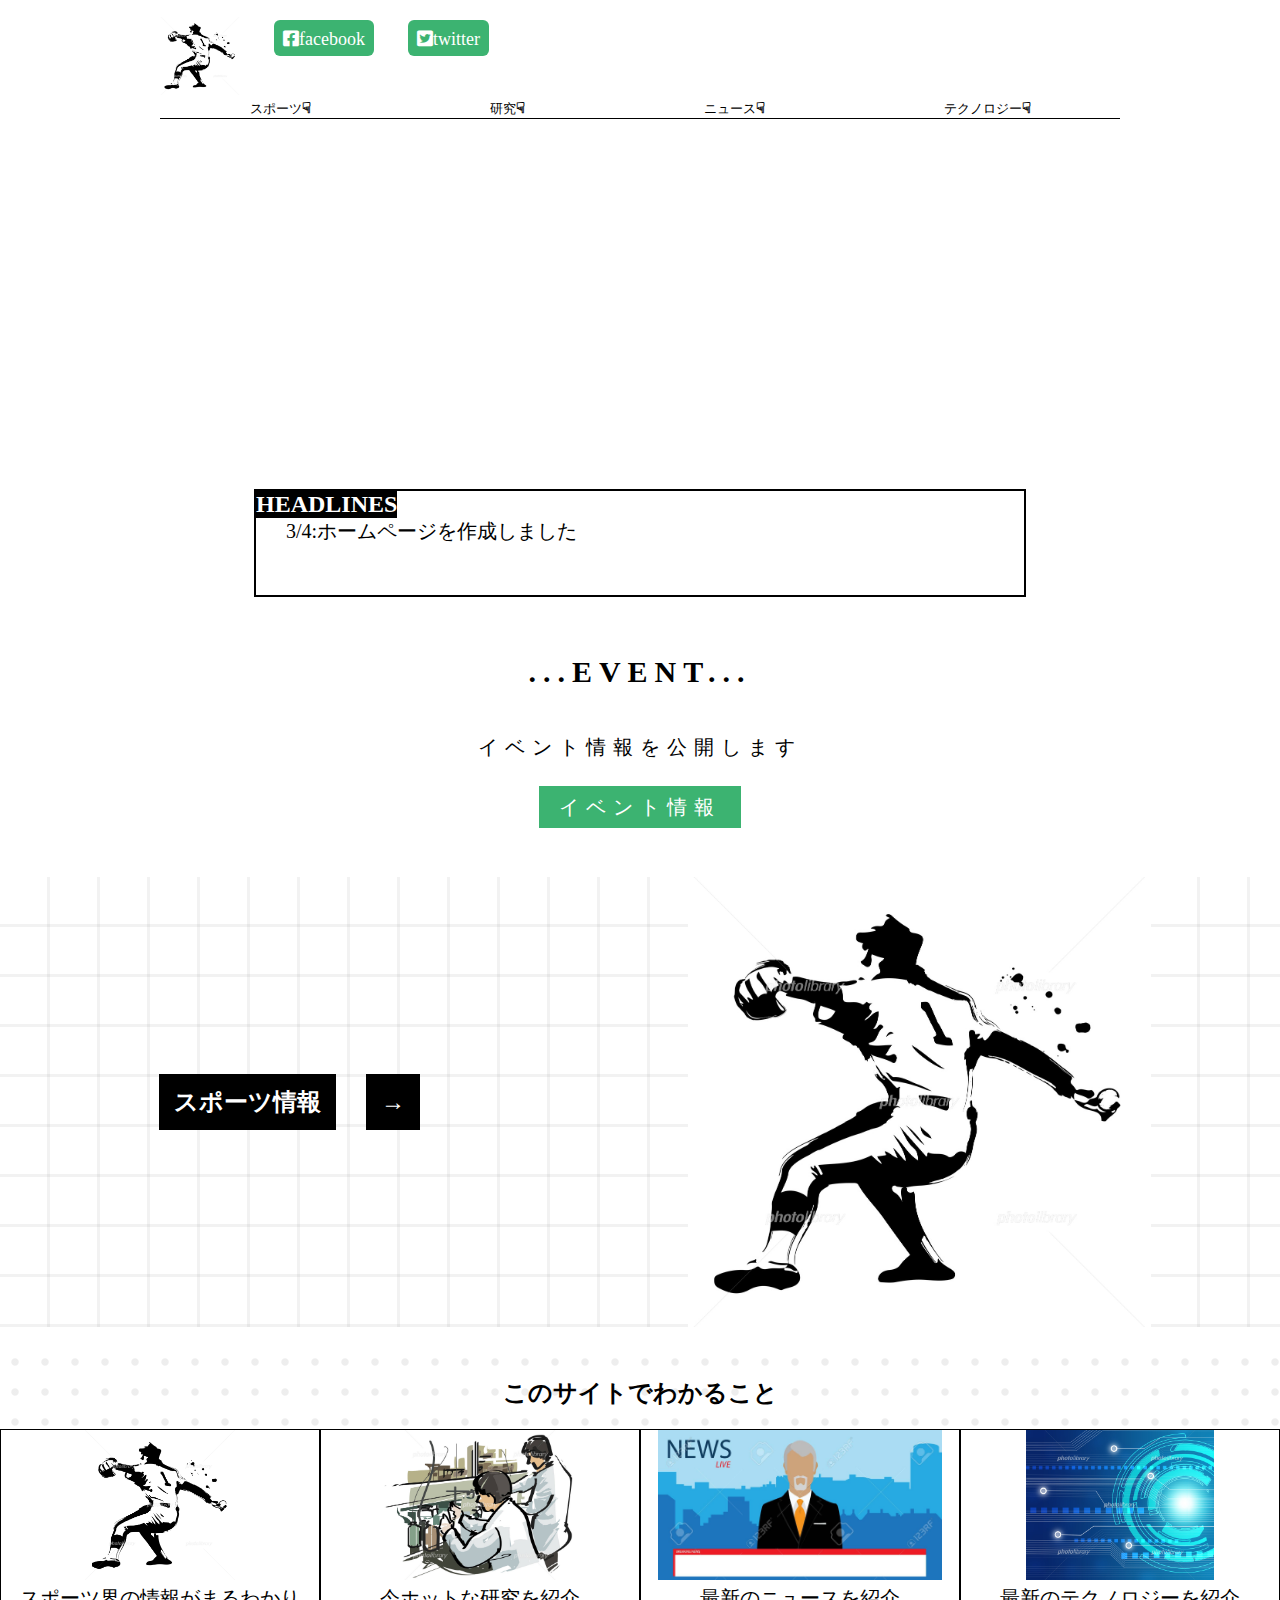
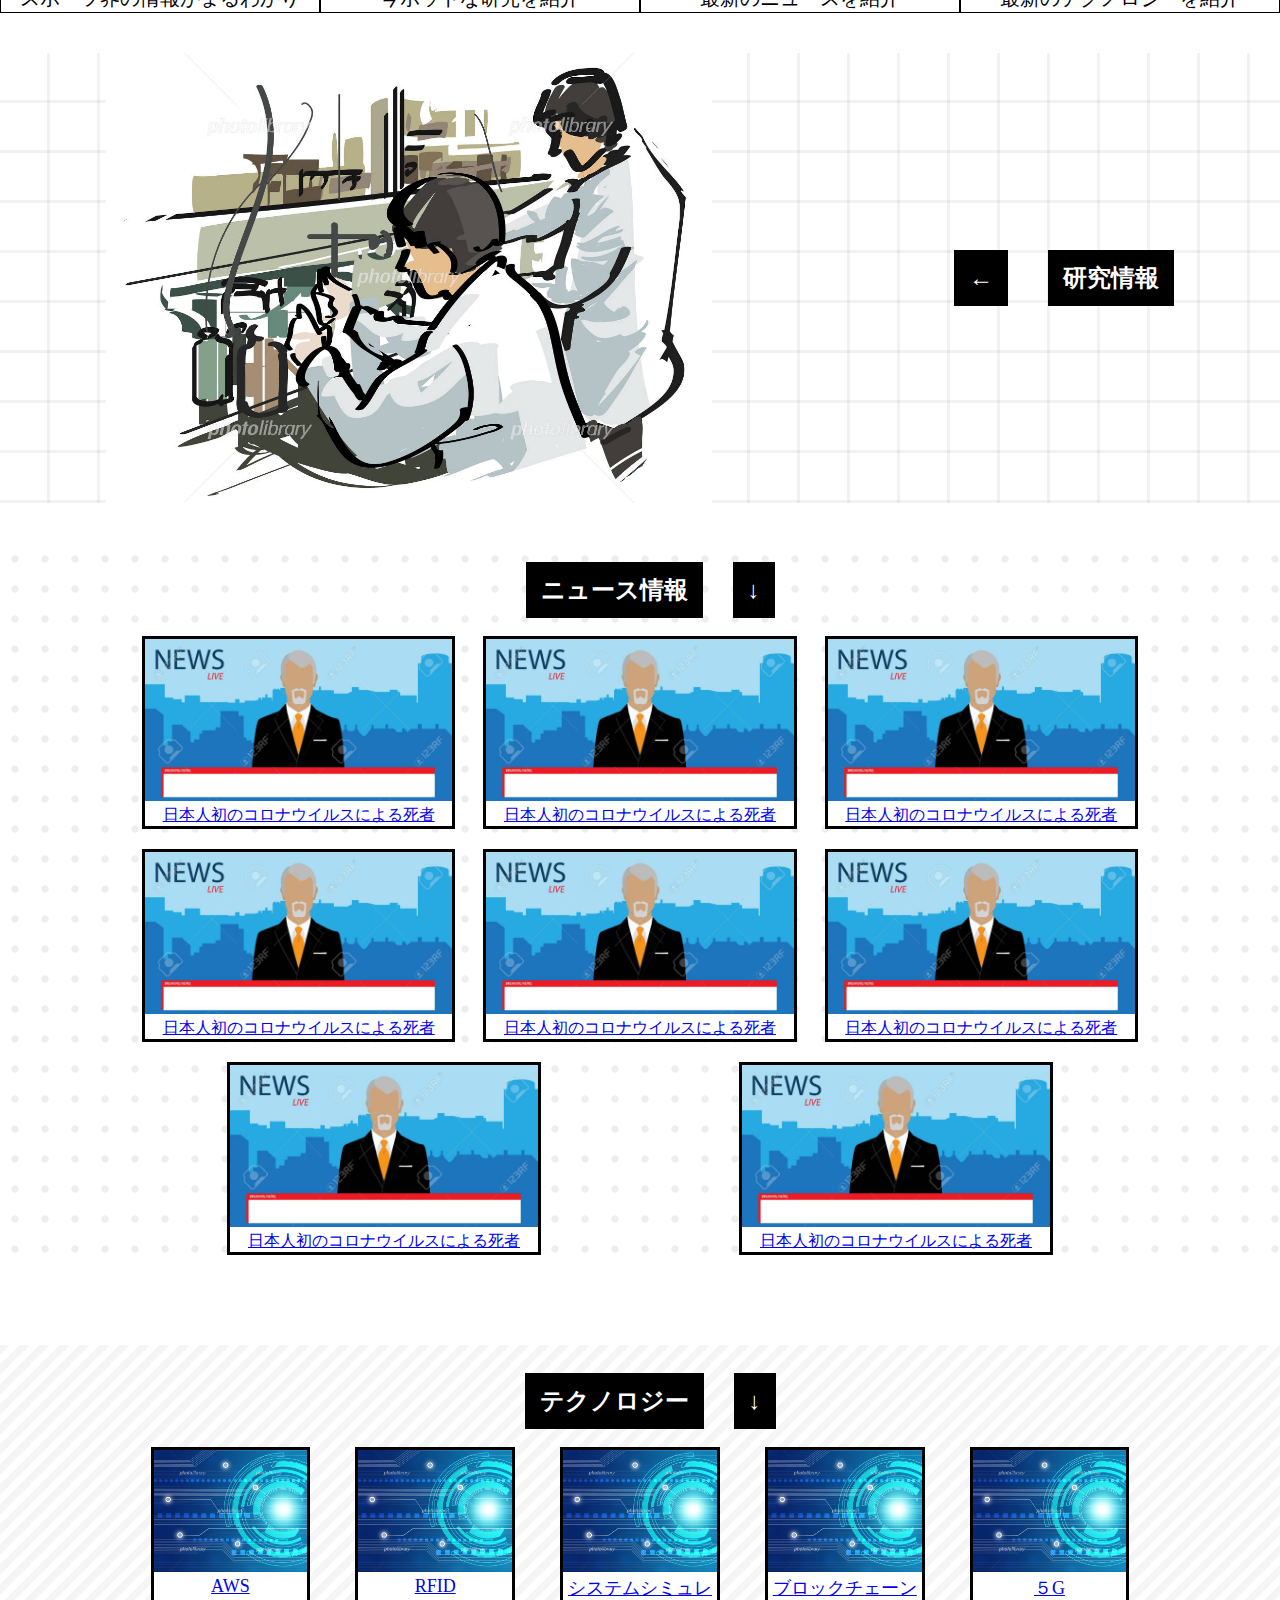
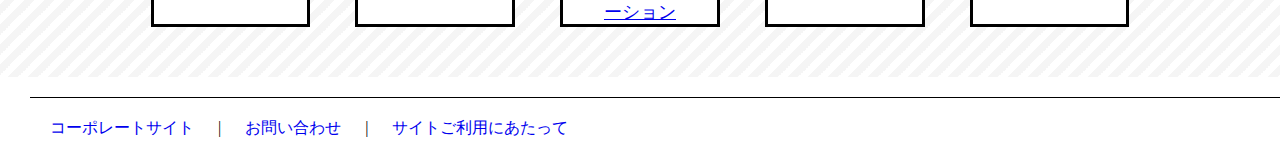
<file: index.html>
<!DOCTYPE html>
<html lang="ja" dir="ltr">
  <head>
    <meta charset="utf-8">
    <meta name = "viewport" content="width=device-width">
    <meta name = "news" centent ="ニュースをまとめています">
    <title>news</title>
    <link rel = "stylesheet" type = "text/css" href = "kuwaken.css" >
    <link href="https://use.fontawesome.com/releases/v5.6.1/css/all.css" rel="stylesheet">
  </head>
  <body>
    <div class="contents">
      <div class="header">
        <img src="./img/yakyuu.jpg" alt="">

      <div class="header-logo">
        <i class="fab fa-facebook-square"><span>facebook</span></i>
        <i class="fab fa-twitter-square"><span>twitter</span></i>
      </div>
        <ul class = "dropdown">
          <li><a href="./sport/sport.html">スポーツ<span>☟</span></a></li>
          <li><a href="./study/study.html">研究<span>☟</span></a></li>
          <li><a href="./news/news.html">ニュース<span>☟</span></a></li>
          <li><a href="./tech/tech.html">テクノロジー<span>☟</span></a></li>
        </ul>
    </div>
    <div class = "top">
    <div class="top-picture">
    </div>
    <div class="top-text">
      <h2 class = "headline">HEADLINES</h2>
      <p>3/4:ホームページを作成しました</p>
    </div>
  </div>
    <div class="event">
      <h2>...EVENT...</h2>
      <p>イベント情報を公開します</p>
      <a href="./event/event.html" class = "btn green">イベント情報</a>
    </div>
    <div class = "chapter">
      <h2><span>スポーツ情報</span><a href="./sport/sport.html" class = "btn red">→</i></a></h2>
      <img src="./img/yakyuu.jpg">
      </div>
    <div class = "circlebox ">
      <h2>このサイトでわかること</h2>
        <div class="details">
          <div class = "detail">
            <img src="./img/yakyuu.jpg" alt="">
            <p>スポーツ界の情報がまるわかり</p>
            </div>
            <div class = "detail">
            <img src="./img/kennkyu.jpg" alt="">
            <p>今ホットな研究を紹介</p>
            </div>
            <div class = "detail">
              <img src="./img/news.jpg" alt="">
              <p>最新のニュースを紹介</p>
              </div>
            <div class = "detail">
              <img src="./img/tech.jpg" alt="">
              <p>最新のテクノロジーを紹介</p>
            </div>
        </div>
        </div>
        <div class = "chapter">
        <img src="./img/kennkyu.jpg"><h2><a href="./study/study.html" class = "btn red">
        ←</a><span>研究情報</span></h2>
        </div>　
        <div class = "circlebox">
        <h2><span>ニュース情報</span><a href="./news/news.html" class = "btn red">↓</i></a></h2>
        <div class=" big-title wide">
          <div class = "mini-title news">
           <a href = ".news/news.html"><img src="./img/news.jpg" alt="">
           <p>日本人初のコロナウイルスによる死者</p></a>
          </div>
          <div class = "mini-title news">
            <a href = "#"><img src="./img/news.jpg" alt="">
            <p>日本人初のコロナウイルスによる死者</p></a>
          </div>
          <div class = " mini-title news">
            <a href = "#"><img src="./img/news.jpg" alt="">
            <p>日本人初のコロナウイルスによる死者</p></a>
          </div>
          <div class = " mini-title news">
            <a href = "#"><img src="./img/news.jpg" alt="">
            <p>日本人初のコロナウイルスによる死者</p></a>
          </div>
          <div class = " mini-title news">
            <a href = "#"><img src="./img/news.jpg" alt="">
            <p>日本人初のコロナウイルスによる死者</p></a>
          </div>
          <div class = "mini-title news">
            <a href = "#"><img src="./img/news.jpg" alt="">
            <p>日本人初のコロナウイルスによる死者</p></a>
          </div>
          <div class = " mini-title news">
            <a href = "#"><img src="./img/news.jpg" alt="">
            <p>日本人初のコロナウイルスによる死者</p></a>
          </div>
          <div class = "mini-title news">
            <a href = "#"><img src="./img/news.jpg" alt="">
            <p>日本人初のコロナウイルスによる死者</p></a>
          </div>
        </div>
        </div>
        <div class="diagonal">
        <h2><span>テクノロジー</span><a href="./tech/tech.html" class = "btn red">↓</i></a></h2>
          <div class="big-title  wide">
              <div class="mini-title tech">
                <a href = "./tech/tech.html"><img src = "./img/tech.jpg">
                <p>AWS</p></a>
              </div>
              <div class="mini-title tech">
                <a href = "./tech/tech.html"><img src = "./img/tech.jpg">
                <p>RFID</p></a>
              </div>
              <div class="mini-title tech">
                <a href = "./tech/tech.html"><img src = "./img/tech.jpg">
                <p>システムシミュレーション</p></a>
              </div>
              <div class="mini-title tech">
                <a href = "./tech/tech.html"><img src = "./img/tech.jpg">
                <p>ブロックチェーン</p></a>
              </div>
              <div class="mini-title tech">
                <a href = "./tech/tech.html"><img src = "./img/tech.jpg">
                <p>５G</p></a>
              </div>
              </div>
         </div>
      </div>
    <div class = "footer">
       <a class = "footer-info" href = "#">コーポレートサイト</a>
       <p class = "partition">|</p>
       <a class = "footer-info" href = "#">お問い合わせ</a>
       <p class = "partition">|</p>
       <a class = "footer-info" href = "#">サイトご利用にあたって</a>
    </div>
  </body>
</html>
</file>
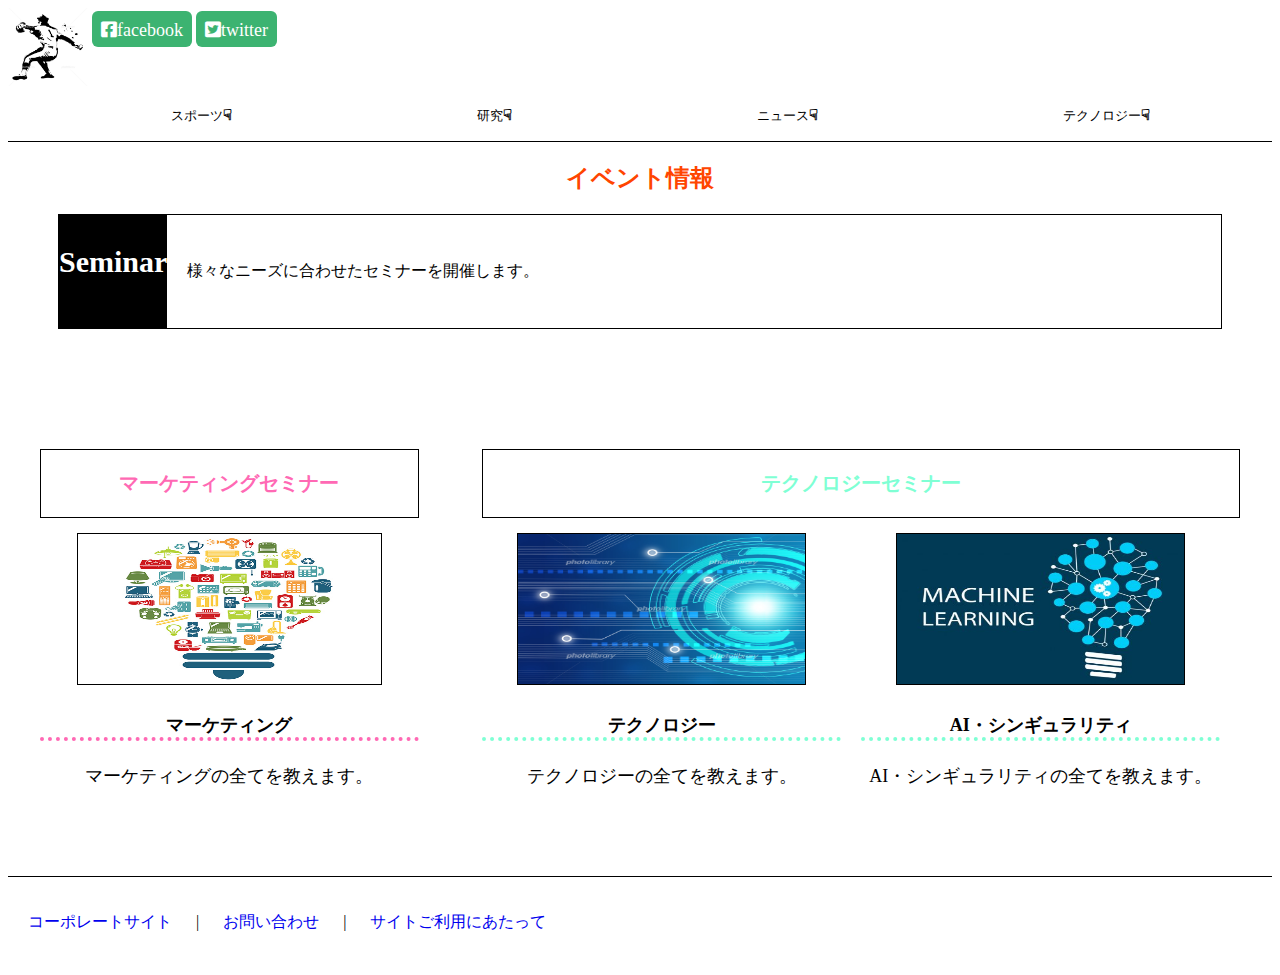
<file: event/event.html>
<!DOCTYPE html>
<html lang="en" dir="ltr">
  <head>
    <meta charset="utf-8">
    <title>docomo</title>
    <link rel = "stylesheet" type = "text/css" href = "event.css" >
    <link href="https://use.fontawesome.com/releases/v5.6.1/css/all.css" rel="stylesheet">
  </head>
  <body>

      <div class="header">
        <img src="../img/yakyuu.jpg" alt="">

      <div class="header-right">
        <i class="fab fa-facebook-square">facebook</i>
        <i class="fab fa-twitter-square">twitter</i>
      </div>
        <ul class = "dropdown">
          <li><a href="../sport/sport.html">スポーツ<span>☟</span></a></li>
          <li><a href="../study/study.html">研究<span>☟</span></a></li>
          <li><a href="../news/news.html">ニュース<span>☟</span></a></li>
          <li><a href="../tech/technology.html">テクノロジー<span>☟</span></a></li>
        </ul>
    </div>
    <div class="contents">
      <h2>イベント情報</h2>
      <div class="seminar-Infomation">
        <h3>Seminar</h3>
        <p>様々なニーズに合わせたセミナーを開催します。</p>
      </div>
      <div class="seminar-details">
        <div class="marketing-Seminar">
            <h3>マーケティングセミナー</h3>
            <img src="../img/marketing.jpg" alt="">
            <h4>マーケティング</h4>
            <p>マーケティングの全てを教えます。</p>
        </div>
        <div class="technology-Seminar">
          <h3>テクノロジーセミナー</h3>
          <div class = "technology-details">
          <div class="technology-detail">
            <img src="../img/tech.jpg" alt="">
            <h4>テクノロジー</h4>
            <p>テクノロジーの全てを教えます。</p>
          </div>
          <div class="technology-detail">
            <img src="../img/machine.jpg" alt="">
            <h4>AI・シンギュラリティ</h4>
            <p>AI・シンギュラリティの全てを教えます。</p>
          </div>
          </div>
        </div>
      </div>

    </div>

    <div class = "footer">
       <a class = "footer-info" href = "#">コーポレートサイト</a>
       <p class = "partition">|</p>
       <a class = "footer-info" href = "#">お問い合わせ</a>
       <p class = "partition">|</p>
       <a class = "footer-info" href = "#">サイトご利用にあたって</a>
    </div>
  </body>
</html>
</file>
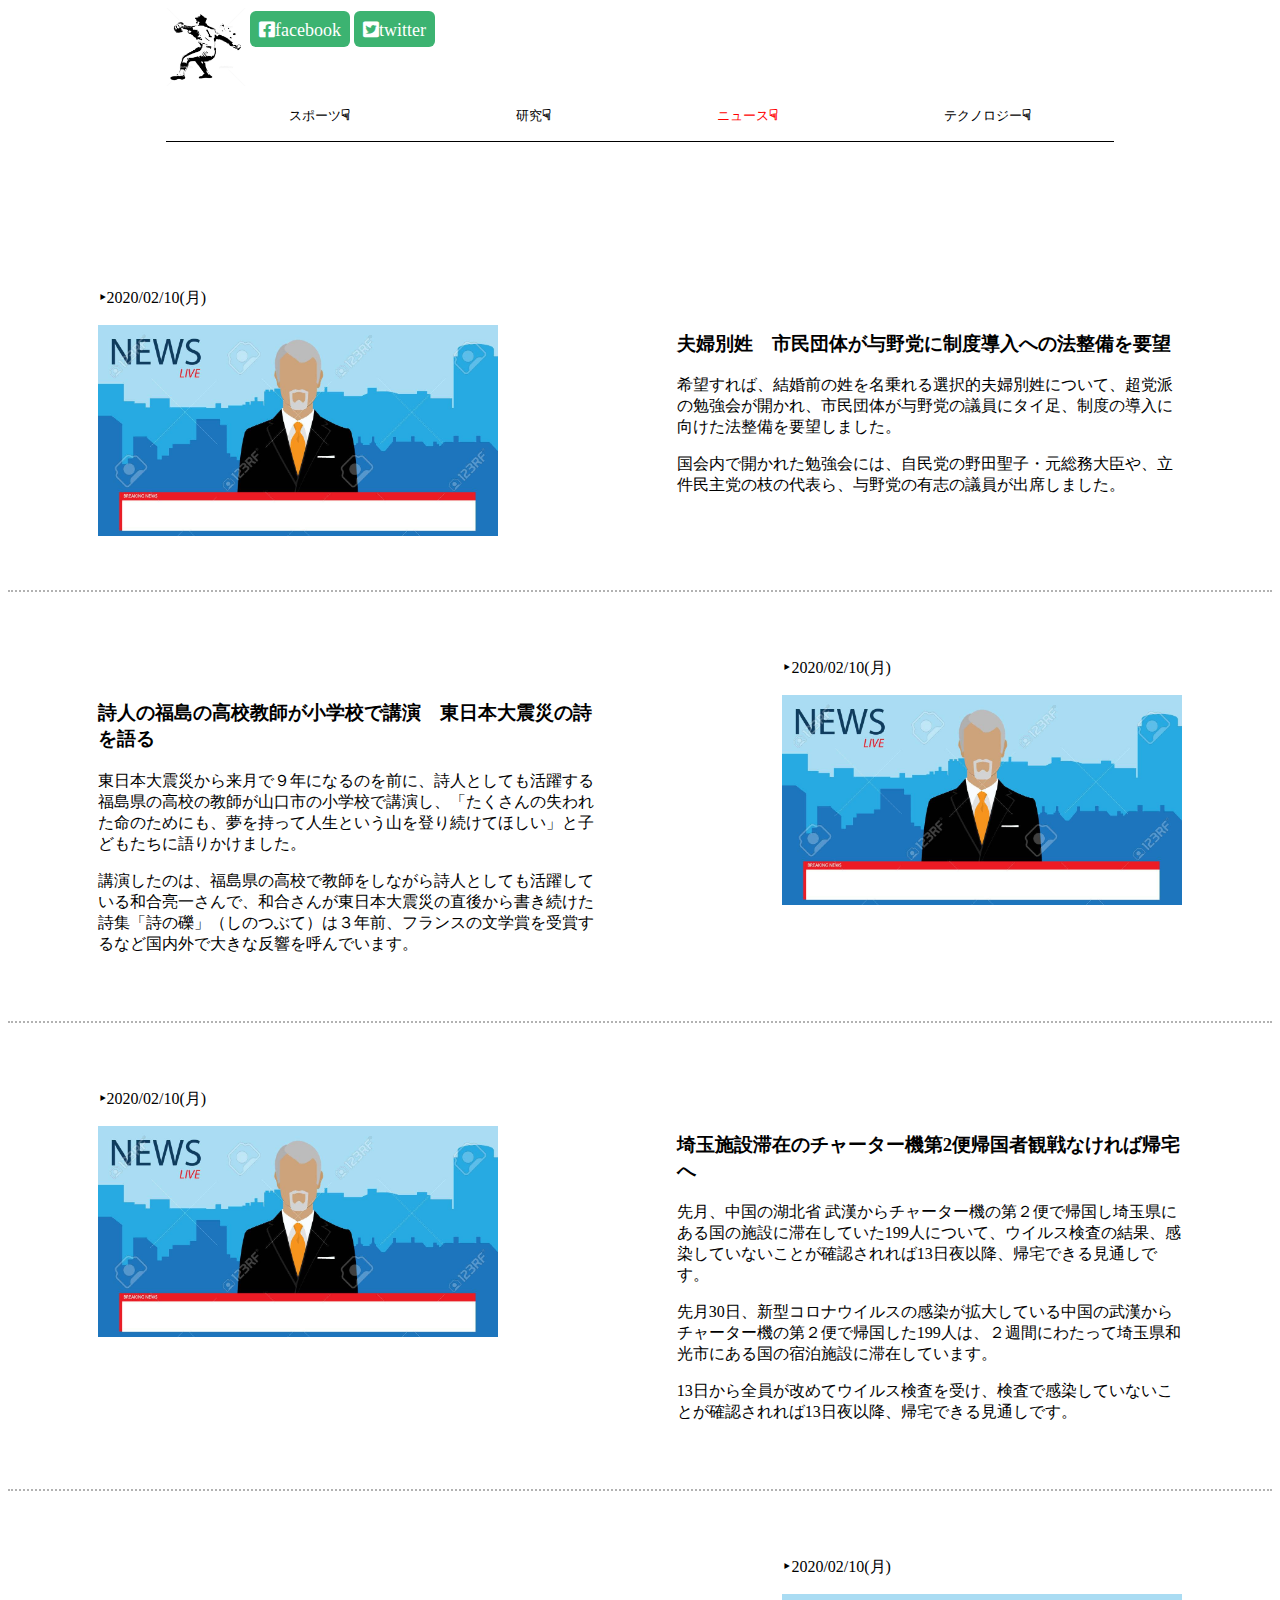
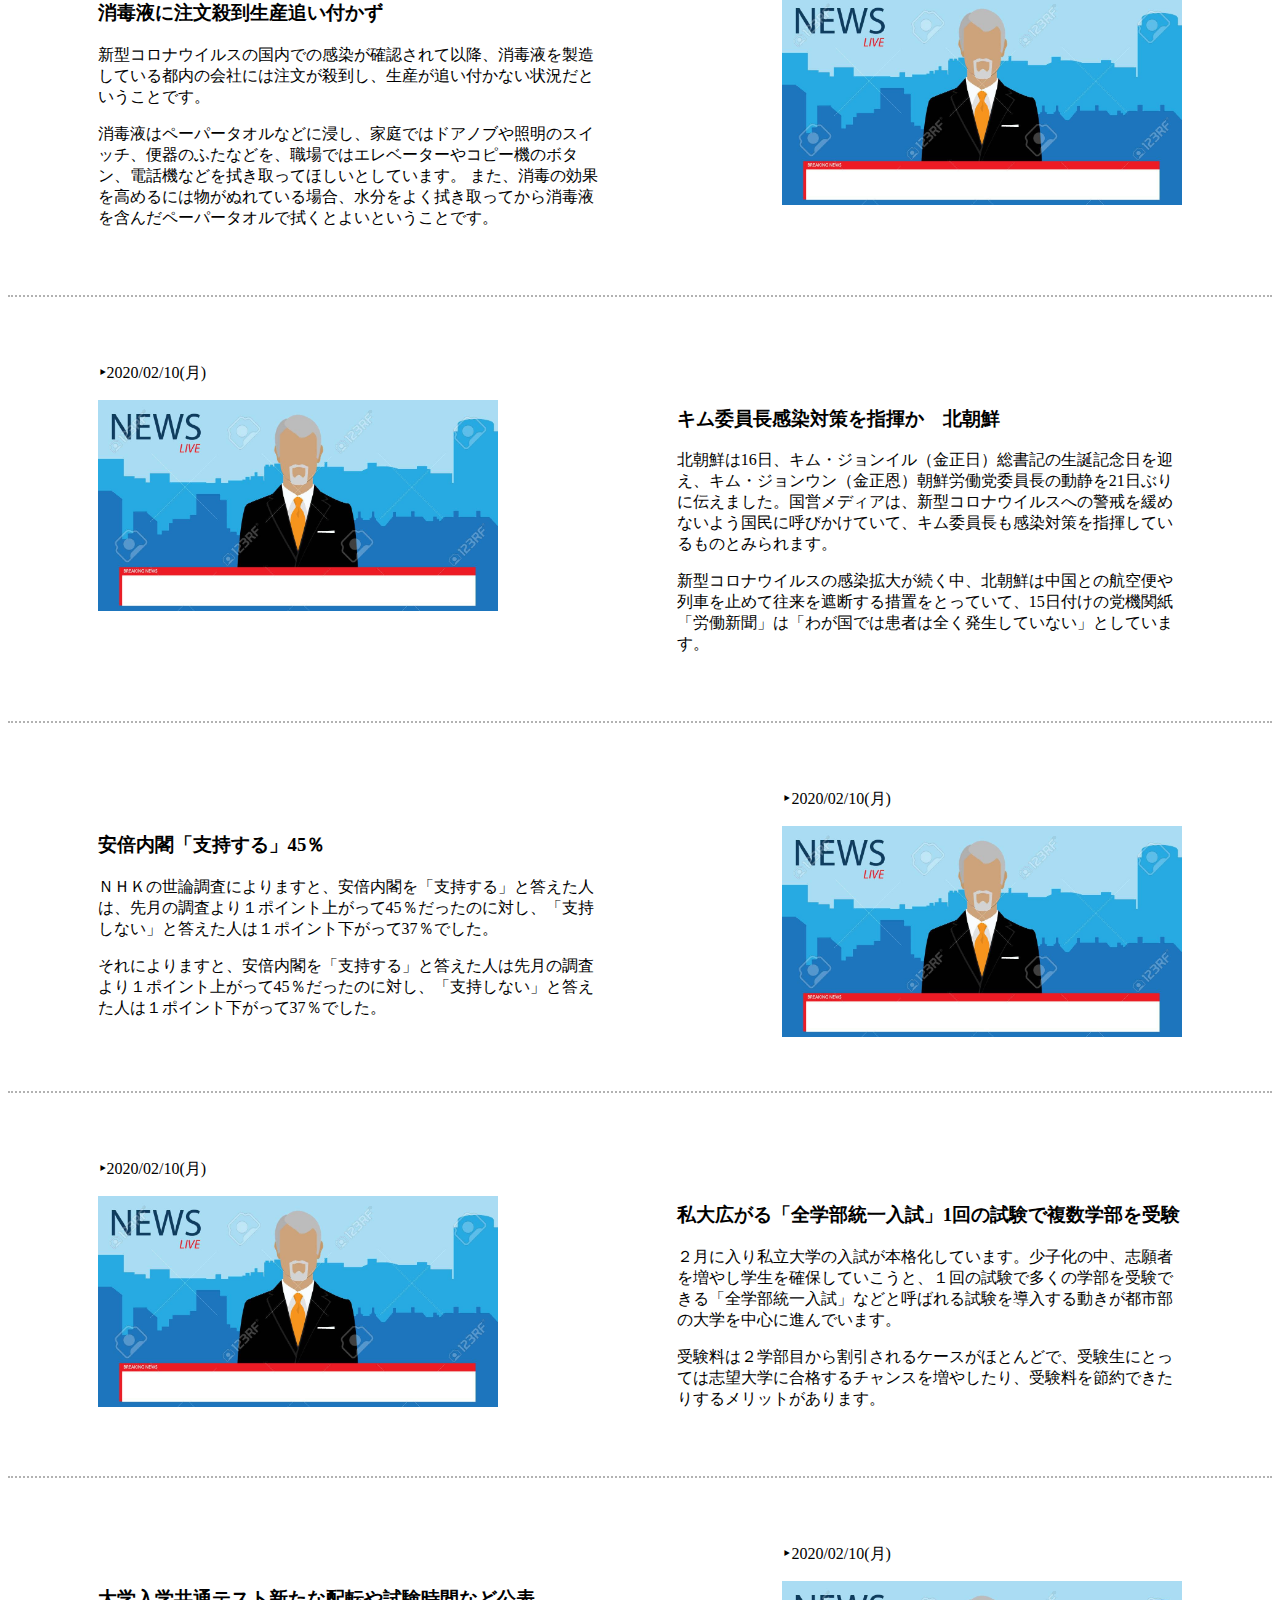
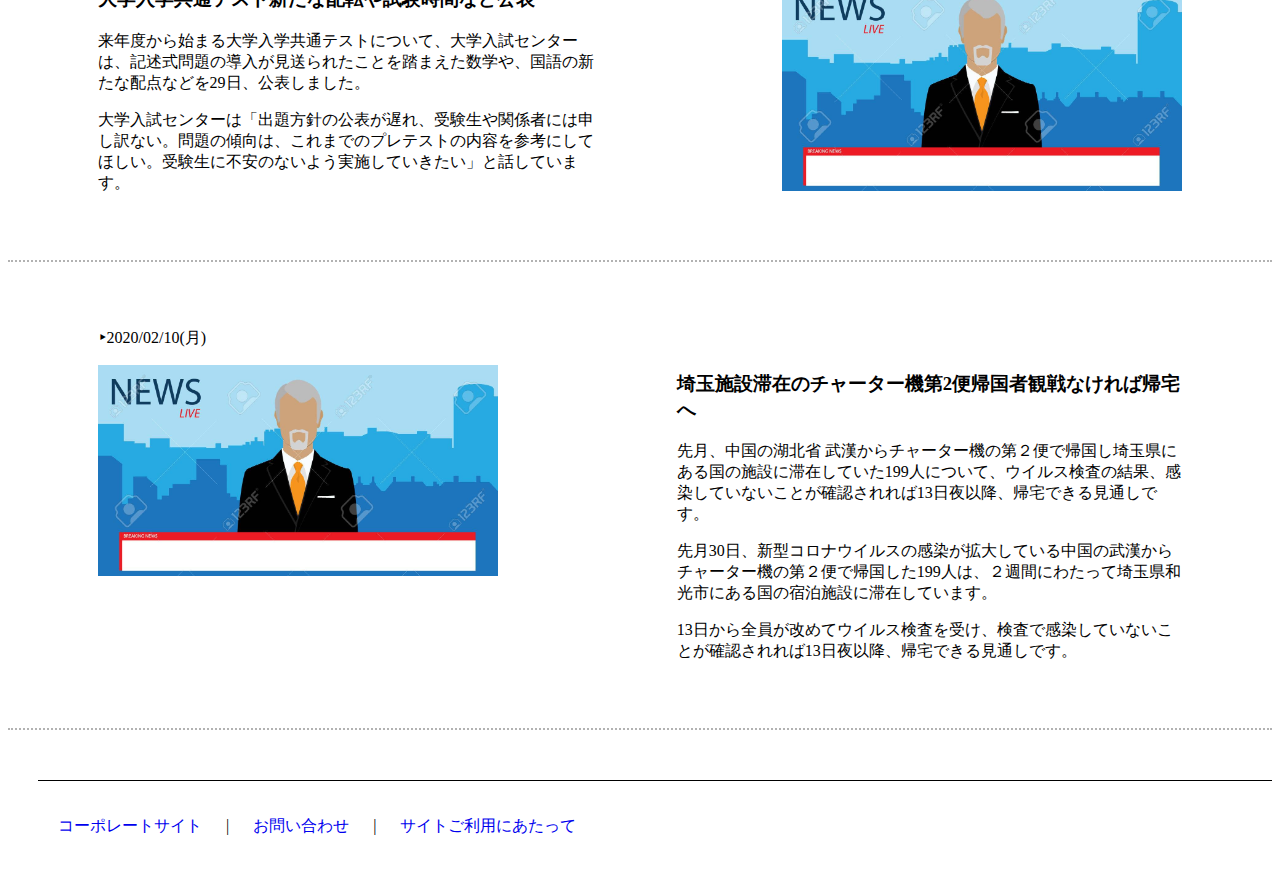
<file: news/news.html>
<!DOCTYPE html>
<html lang="ja" dir="ltr">
  <head>
    <meta charset="utf-8">
    <title>event</title>
    <meta name = "viewport" content="width=device-width">
    <meta name = "news" centent ="ニュースをまとめています">
    <link rel = "stylesheet" type = "text/css" href = "news.css" >
    <link href="https://use.fontawesome.com/releases/v5.6.1/css/all.css" rel="stylesheet">
  </head>
  <body>
      <div class="header">
        <img src="../img/yakyuu.jpg" alt="">

      <div class="header-right">
        <i class="fab fa-facebook-square"><span>facebook</span></i>
        <i class="fab fa-twitter-square"><span>twitter</span></i>
      </div>
        <ul class = "dropdown">
          <li><a href="../sport/sport.html">スポーツ<span>☟</span></a></li>
          <li><a href="../study/study.html">研究<span>☟</span></a></li>
          <li class = "ddnews"><a  href="../news/news.html">ニュース<span>☟</span></a></li>
          <li><a href="../tech/tech.html">テクノロジー<span>☟</span></a></li>
        </ul>
    </div>
    <div class = "news-content">
    <div class="contents" id = "news01">
    <div class="news-pic">
      <p>‣2020/02/10(月)</p>
      <img src="../img/news.jpg" alt="">
    </div>
    <div class="news-text">
      <h3>夫婦別姓　市民団体が与野党に制度導入への法整備を要望</h3><p>希望すれば、結婚前の姓を名乗れる選択的夫婦別姓について、超党派の勉強会が開かれ、市民団体が与野党の議員にタイ足、制度の導入に向けた法整備を要望しました。
</p><p>国会内で開かれた勉強会には、自民党の野田聖子・元総務大臣や、立件民主党の枝の代表ら、与野党の有志の議員が出席しました。</p>
    </div>
    </div>
    <div class="contents" id = "news02">
    <div class="news-text">
      <h3>詩人の福島の高校教師が小学校で講演　東日本大震災の詩を語る</h3>
      <p>東日本大震災から来月で９年になるのを前に、詩人としても活躍する福島県の高校の教師が山口市の小学校で講演し、「たくさんの失われた命のためにも、夢を持って人生という山を登り続けてほしい」と子どもたちに語りかけました。</p>
      <p>講演したのは、福島県の高校で教師をしながら詩人としても活躍している和合亮一さんで、和合さんが東日本大震災の直後から書き続けた詩集「詩の礫」（しのつぶて）は３年前、フランスの文学賞を受賞するなど国内外で大きな反響を呼んでいます。</p>
    </div>
    <div class="news-pic">
      <p>‣2020/02/10(月)</p>
      <img src="../img/news.jpg" alt="">
    </div>
   </div>
   <div class="contents" id = "news03">
    <div class="news-pic">
      <p>‣2020/02/10(月)</p>
      <img src="../img/news.jpg" alt="">
    </div>
    <div class="news-text">
      <h3>埼玉施設滞在のチャーター機第2便帰国者観戦なければ帰宅へ</h3>
      <p>先月、中国の湖北省 武漢からチャーター機の第２便で帰国し埼玉県にある国の施設に滞在していた199人について、ウイルス検査の結果、感染していないことが確認されれば13日夜以降、帰宅できる見通しです。</p>
      <p>先月30日、新型コロナウイルスの感染が拡大している中国の武漢からチャーター機の第２便で帰国した199人は、２週間にわたって埼玉県和光市にある国の宿泊施設に滞在しています。</p>
      <p>13日から全員が改めてウイルス検査を受け、検査で感染していないことが確認されれば13日夜以降、帰宅できる見通しです。</p>
    </div>
  </div>
  <div class="contents" id = "news04">
  <div class="news-text">
    <h3>消毒液に注文殺到生産追い付かず</h3>
    <p>新型コロナウイルスの国内での感染が確認されて以降、消毒液を製造している都内の会社には注文が殺到し、生産が追い付かない状況だということです。</p>
    <p>消毒液はペーパータオルなどに浸し、家庭ではドアノブや照明のスイッチ、便器のふたなどを、職場ではエレベーターやコピー機のボタン、電話機などを拭き取ってほしいとしています。

また、消毒の効果を高めるには物がぬれている場合、水分をよく拭き取ってから消毒液を含んだペーパータオルで拭くとよいということです。</p>
  </div>
  <div class="news-pic">
    <p>‣2020/02/10(月)</p>
    <img src="../img/news.jpg" alt="">
  </div>
 </div>
 <div class="contents" id = "news05">
  <div class="news-pic">
    <p>‣2020/02/10(月)</p>
    <img src="../img/news.jpg" alt="">
  </div>
  <div class="news-text">
    <h3>キム委員長感染対策を指揮か　北朝鮮</h3>
    <p>北朝鮮は16日、キム・ジョンイル（金正日）総書記の生誕記念日を迎え、キム・ジョンウン（金正恩）朝鮮労働党委員長の動静を21日ぶりに伝えました。国営メディアは、新型コロナウイルスへの警戒を緩めないよう国民に呼びかけていて、キム委員長も感染対策を指揮しているものとみられます。</p>
    <p>新型コロナウイルスの感染拡大が続く中、北朝鮮は中国との航空便や列車を止めて往来を遮断する措置をとっていて、15日付けの党機関紙「労働新聞」は「わが国では患者は全く発生していない」としています。</p>
  </div>
</div><div class="contents" id = "news06">
<div class="news-text">
  <h3>安倍内閣「支持する」45％</h3>
  <p>ＮＨＫの世論調査によりますと、安倍内閣を「支持する」と答えた人は、先月の調査より１ポイント上がって45％だったのに対し、「支持しない」と答えた人は１ポイント下がって37％でした。</p>
  <p>それによりますと、安倍内閣を「支持する」と答えた人は先月の調査より１ポイント上がって45％だったのに対し、「支持しない」と答えた人は１ポイント下がって37％でした。</p>
</div>
<div class="news-pic">
  <p>‣2020/02/10(月)</p>
  <img src="../img/news.jpg" alt="">
</div>
</div>
<div class="contents" id = "news07">
<div class="news-pic">
  <p>‣2020/02/10(月)</p>
  <img src="../img/news.jpg" alt="">
</div>
<div class="news-text">
  <h3>私大広がる「全学部統一入試」1回の試験で複数学部を受験</h3>
  <p>２月に入り私立大学の入試が本格化しています。少子化の中、志願者を増やし学生を確保していこうと、１回の試験で多くの学部を受験できる「全学部統一入試」などと呼ばれる試験を導入する動きが都市部の大学を中心に進んでいます。</p>
  <p>受験料は２学部目から割引されるケースがほとんどで、受験生にとっては志望大学に合格するチャンスを増やしたり、受験料を節約できたりするメリットがあります。</p>
</div>
</div><div class="contents" id = "news08">
<div class="news-text">
  <h3>大学入学共通テスト新たな配転や試験時間など公表</h3>
  <p>来年度から始まる大学入学共通テストについて、大学入試センターは、記述式問題の導入が見送られたことを踏まえた数学や、国語の新たな配点などを29日、公表しました。</p>
  <p>大学入試センターは「出題方針の公表が遅れ、受験生や関係者には申し訳ない。問題の傾向は、これまでのプレテストの内容を参考にしてほしい。受験生に不安のないよう実施していきたい」と話しています。</p>
</div>
<div class="news-pic">
  <p>‣2020/02/10(月)</p>
  <img src="../img/news.jpg" alt="">
</div>
</div>
<div class="contents" id = "news09">
<div class="news-pic">
  <p>‣2020/02/10(月)</p>
  <img src="../img/news.jpg" alt="">
</div>
<div class="news-text">
  <h3>埼玉施設滞在のチャーター機第2便帰国者観戦なければ帰宅へ</h3>
  <p>先月、中国の湖北省 武漢からチャーター機の第２便で帰国し埼玉県にある国の施設に滞在していた199人について、ウイルス検査の結果、感染していないことが確認されれば13日夜以降、帰宅できる見通しです。</p>
  <p>先月30日、新型コロナウイルスの感染が拡大している中国の武漢からチャーター機の第２便で帰国した199人は、２週間にわたって埼玉県和光市にある国の宿泊施設に滞在しています。</p>
  <p>13日から全員が改めてウイルス検査を受け、検査で感染していないことが確認されれば13日夜以降、帰宅できる見通しです。</p>
</div>
</div>


  </div>
  <div class = "footer">
     <a class = "footer-info" href = "#">コーポレートサイト</a>
     <p class = "partition">|</p>
     <a class = "footer-info" href = "#">お問い合わせ</a>
     <p class = "partition">|</p>
     <a class = "footer-info" href = "#">サイトご利用にあたって</a>
  </div>
</body>
</html>
</file>
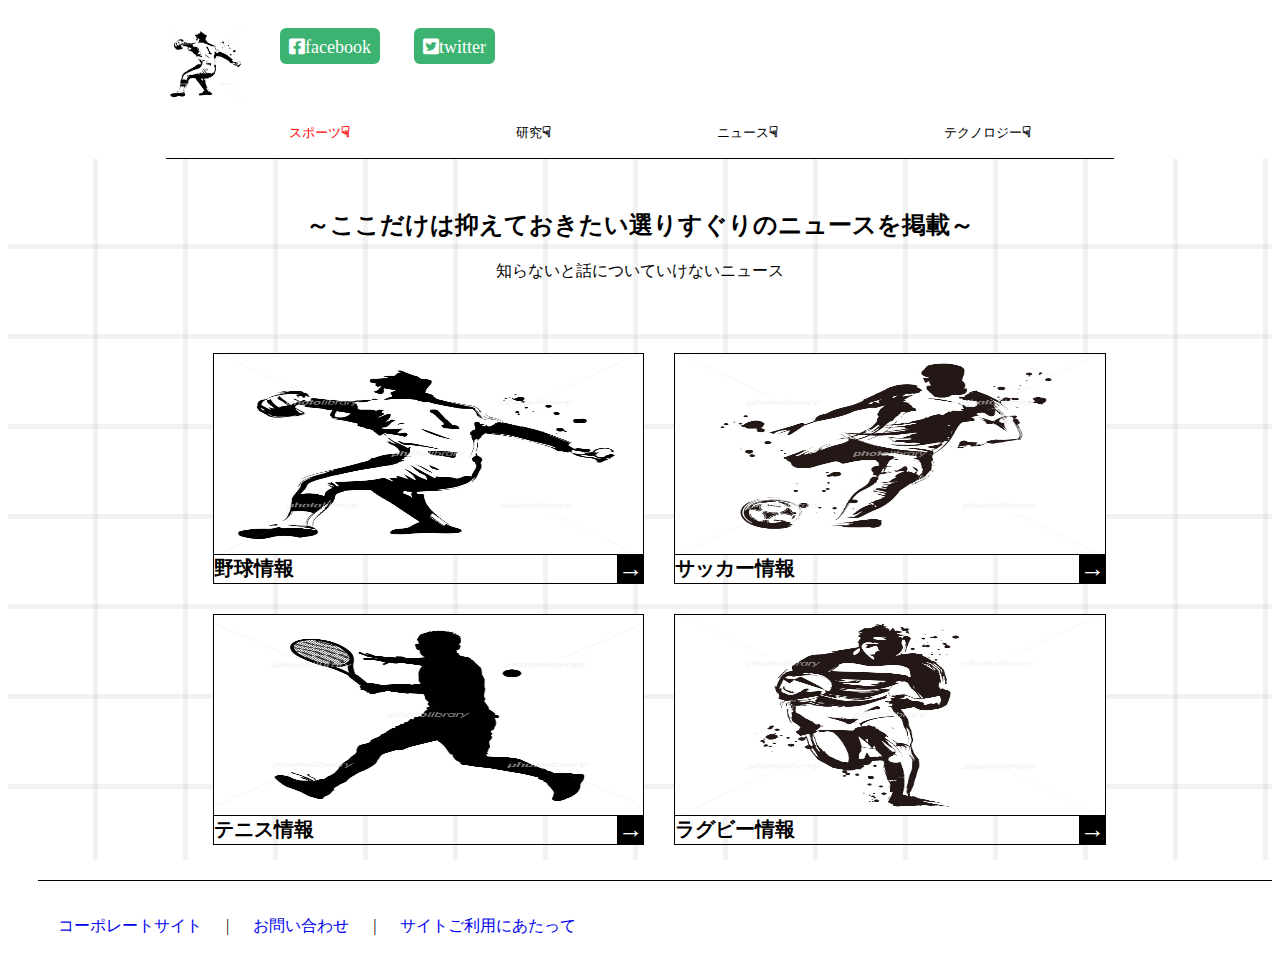
<file: sport/sport.html>
<!DOCTYPE html>
<html lang="ja" dir="ltr">
  <head>
    <meta charset="utf-8">
    <meta name = "viewport" content="width=device-width">
    <meta name = "news" centent ="ニュースをまとめています">
    <title>news</title>
    <link rel = "stylesheet" type = "text/css" href = "sport.css" >
    <link href="https://use.fontawesome.com/releases/v5.6.1/css/all.css" rel="stylesheet">
  </head>
  <body>

      <div class="header">
        <img src="../img/yakyuu.jpg" alt="">

      <div class="header-logo">
        <i class="fab fa-facebook-square">facebook</i>
        <i class="fab fa-twitter-square">twitter</i>
      </div>
        <ul class = "dropdown">
          <li class = "ddsport"><a href="sport.html">スポーツ<span>☟</span></a></li>
          <li><a href="../study/study.html">研究<span>☟</span></a></li>
          <li><a href="../news/news.html">ニュース<span>☟</span></a></li>
          <li><a href="../tech/tech.html">テクノロジー<span>☟</span></a></li>
        </ul>
    </div>
    <div class="contents">
    <div class = "topMessage">
      <h2>～ここだけは抑えておきたい選りすぐりのニュースを掲載～</h2>
      <p>知らないと話についていけないニュース</p>
    </div>
    <div class="sport-titles">
       <div class="sport-title">
         <img src="../img/yakyuu.jpg" alt="">
         <h3><span>野球情報</span><a href = "./sport-news/baseball.html">→</a></h3>

       </div>
       <div class="sport-title">
         <img src="../img/soccer.jpg" alt="">
         <h3><span>サッカー情報</span><a href = "./sport-news/soccer.html">→</a></h3>
       </div>
       <div class="sport-title">
         <img src="../img/tennis.jpg" alt="">
         <h3><span>テニス情報</span><a href = "./sport-news/tennis.html">→</a></h3>
       </div>
       <div class="sport-title">
         <img src="../img/rugby.jpg" alt="">
         <h3><span>ラグビー情報</span><a href = "./sport-news/rugby.html">→</a></h3>
       </div>
    </div>
    </div>
    <div class = "footer">
       <a class = "footer-info" href = "#">コーポレートサイト</a>
       <p class = "partition">|</p>
       <a class = "footer-info" href = "#">お問い合わせ</a>
       <p class = "partition">|</p>
       <a class = "footer-info" href = "#">サイトご利用にあたって</a>
    </div>
  </body>
</html>
</file>
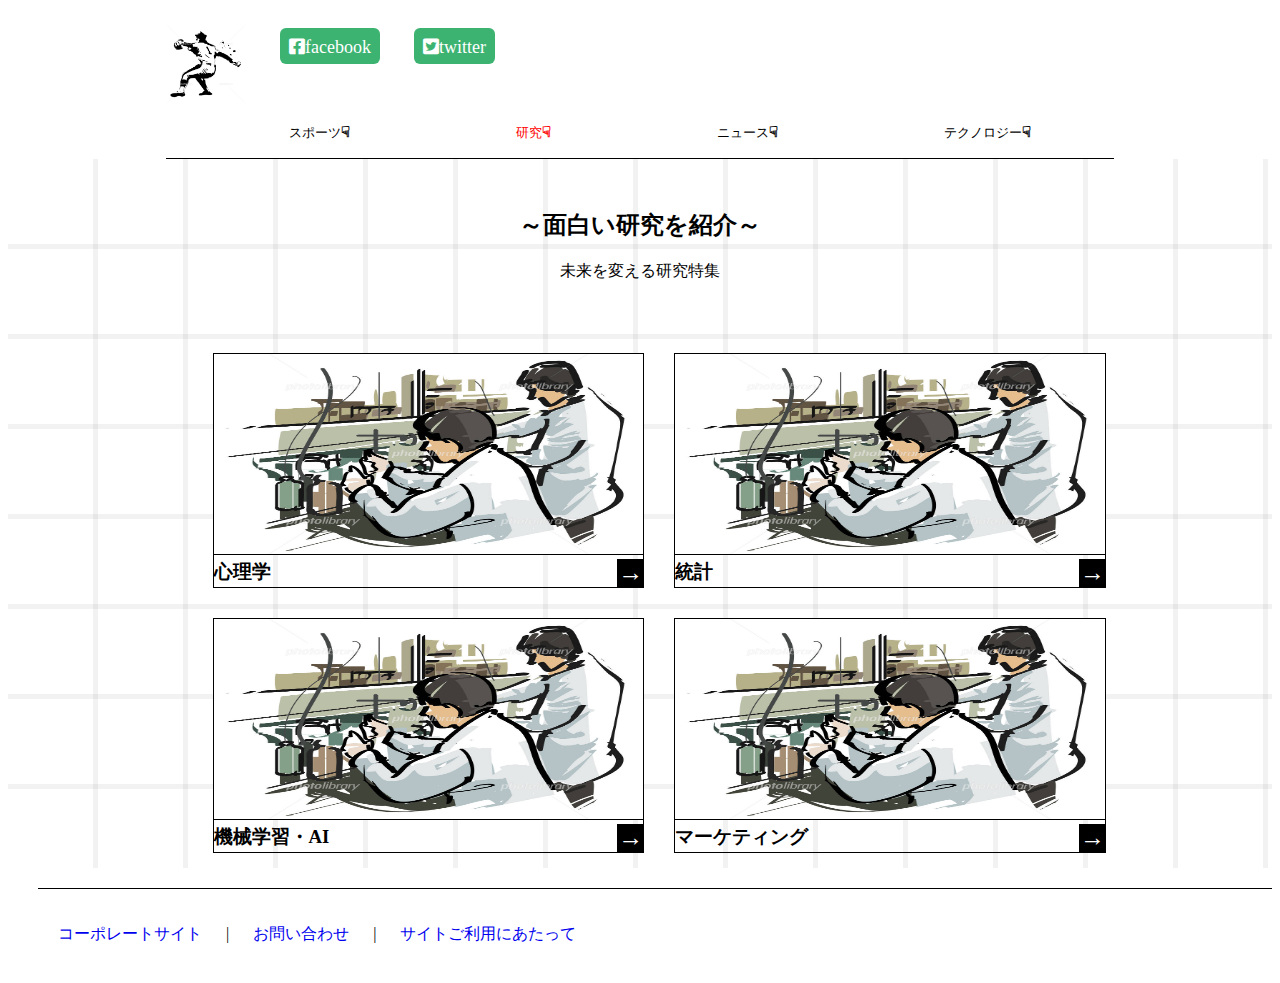
<file: study/study.html>
<!DOCTYPE html>
<html lang="ja" dir="ltr">
  <head>
    <meta charset="utf-8">
    <title>docomo</title>
    <meta name = "viewport" content="width=device-width">
    <meta name = "news" centent ="ニュースをまとめています">
    <link rel = "stylesheet" type = "text/css" href = "study.css" >
    <link href="https://use.fontawesome.com/releases/v5.6.1/css/all.css" rel="stylesheet">
  </head>
  <body>

      <div class="header">
        <img src="../img/yakyuu.jpg" alt="">

      <div class="header-logo">
        <i class="fab fa-facebook-square">facebook</i>
        <i class="fab fa-twitter-square">twitter</i>
      </div>
        <ul class = "dropdown">
          <li><a href="../sport/sport.html">スポーツ<span>☟</span></a></li>
          <li class = "ddstudy"><a href="../study/study.html">研究<span>☟</span></a></li>
          <li><a href="../news/news.html">ニュース<span>☟</span></a></li>
          <li><a href="../tech/tech.html">テクノロジー<span>☟</span></a></li>
        </ul>
    </div>
    <div class="contents">
    <div class = "top-Message">
      <h2>～面白い研究を紹介～</h2>
      <p>未来を変える研究特集</p>
    </div>
    <div class="study-titles">
       <div class="study-title">
         <img src="../img/kennkyu.jpg" alt="">
         <h3><span>心理学</span><a href = "./study-news/psycology.html">→</a></h3>

       </div>
       <div class="study-title">
         <img src="../img/kennkyu.jpg" alt="">
         <h3><span>統計</span><a href = "./study-news/statistics.html">→</a></h3>
       </div>
       <div class="study-title">
         <img src="../img/kennkyu.jpg" alt="">
         <h3><span>機械学習・AI</span><a href = "./study-news/machine.html">→</a></h3>
       </div>
       <div class="study-title">
         <img src="../img/kennkyu.jpg" alt="">
         <h3><span>マーケティング</span><a href = "./study-news/marketing.html">→</a></h3>
       </div>
    </div>
    </div>
    <div class = "footer">
       <a class = "footer-info" href = "#">コーポレートサイト</a>
       <p class = "partition">|</p>
       <a class = "footer-info" href = "#">お問い合わせ</a>
       <p class = "partition">|</p>
       <a class = "footer-info" href = "#">サイトご利用にあたって</a>
    </div>
  </body>
</html>
</file>
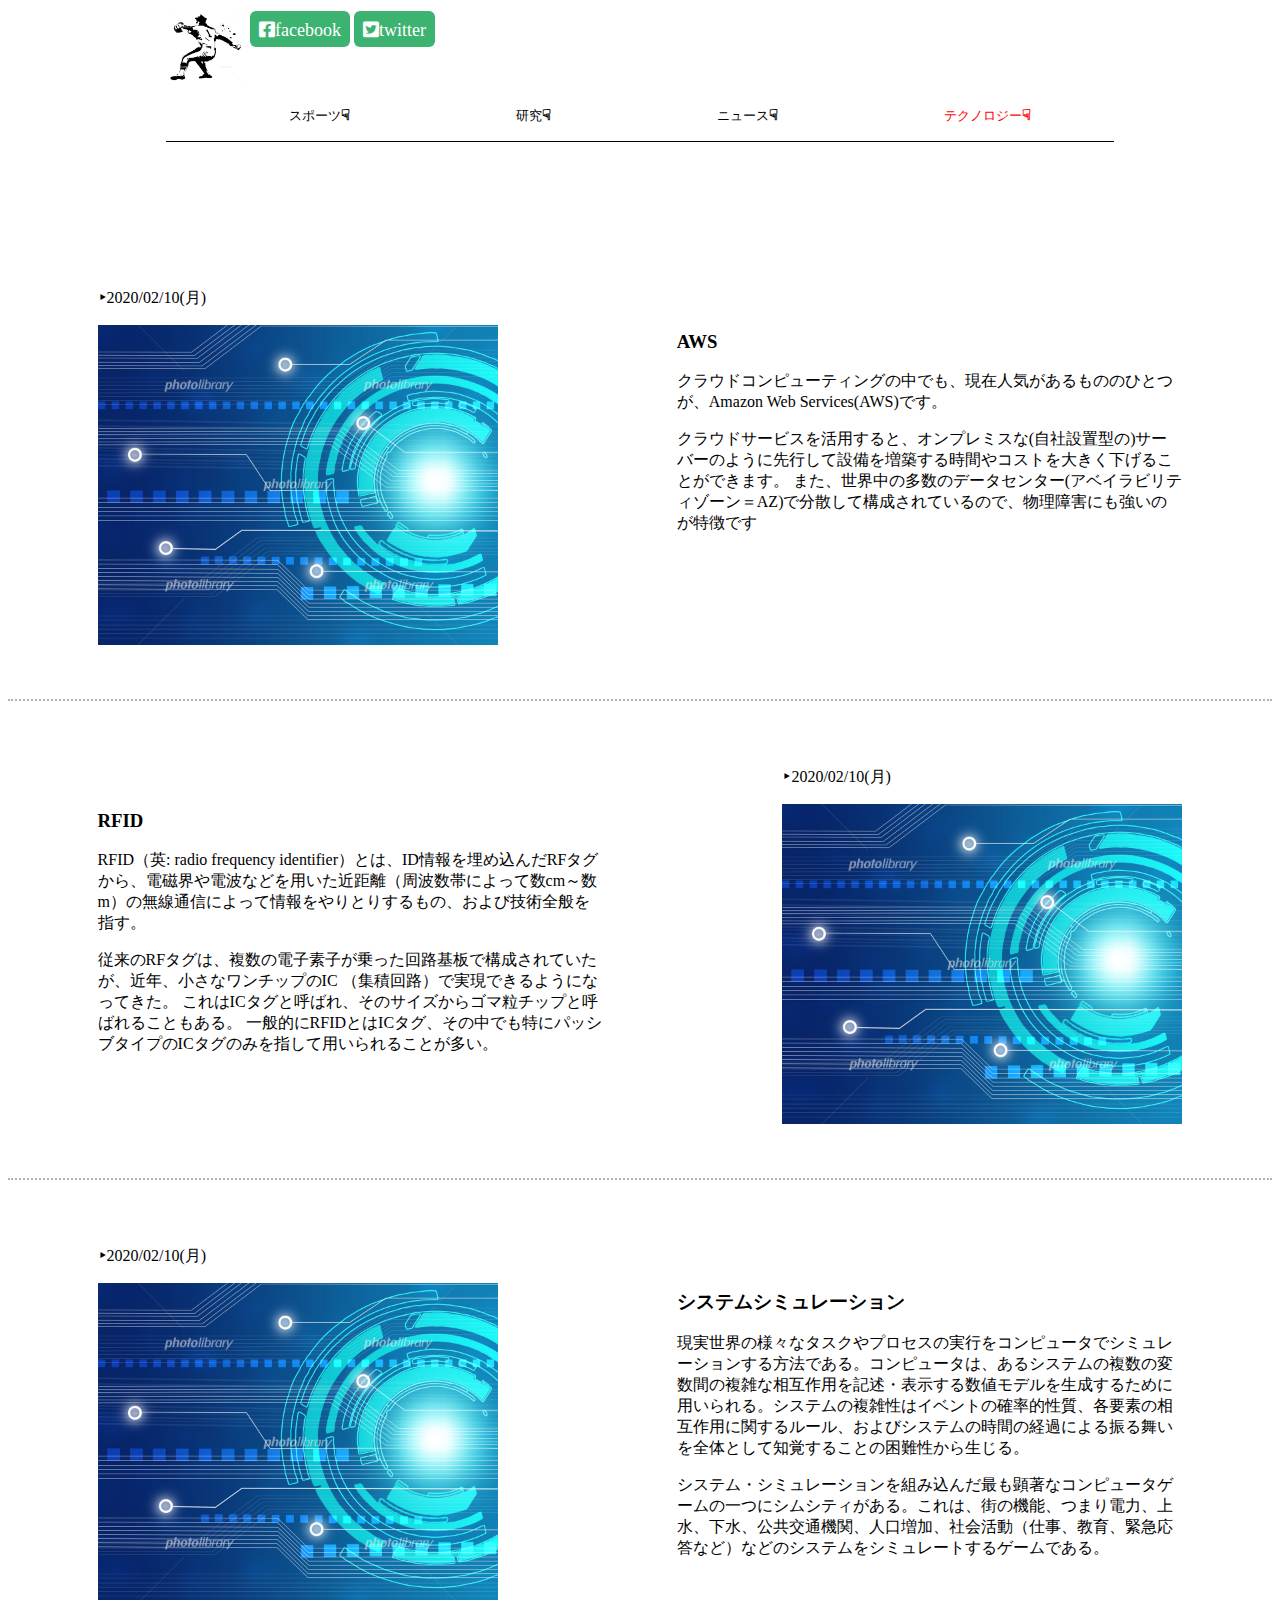
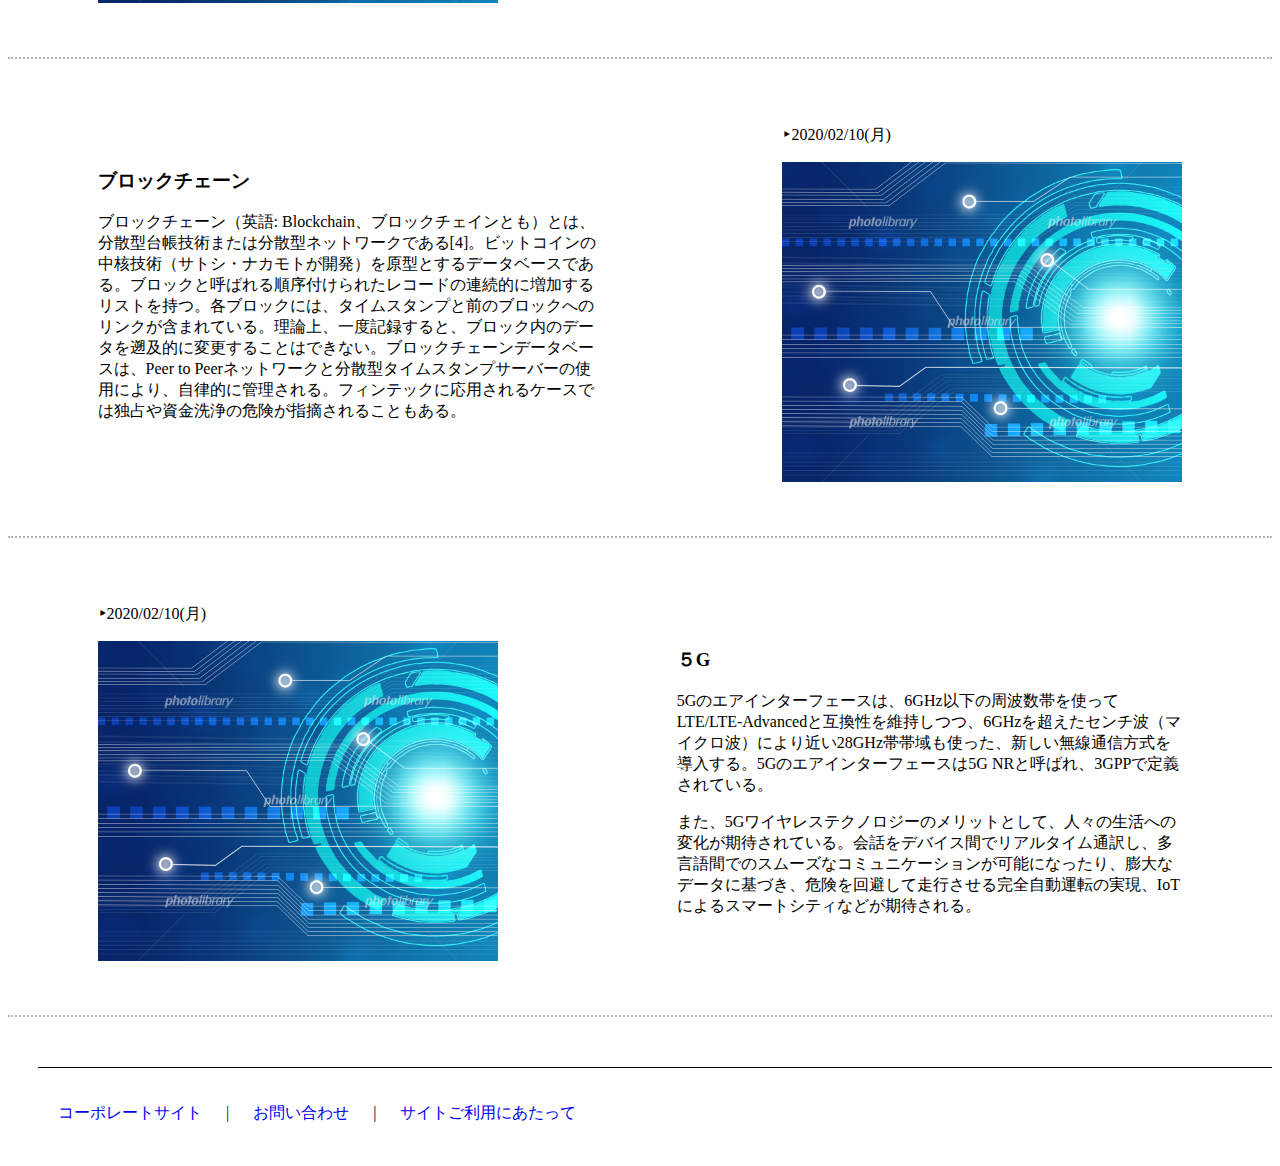
<file: tech/tech.html>
<!DOCTYPE html>
<html lang="ja" dir="ltr">
  <head>
    <meta charset="utf-8">
    <title>event</title>
    <meta name = "viewport" content="width=device-width">
    <meta name = "news" centent ="ニュースをまとめています">
    <link rel = "stylesheet" type = "text/css" href = "tech.css" >
    <link href="https://use.fontawesome.com/releases/v5.6.1/css/all.css" rel="stylesheet">
  </head>
  <body>
      <div class="header">
        <img src="../img/yakyuu.jpg" alt="">

      <div class="header-right">
        <i class="fab fa-facebook-square"><span>facebook</span></i>
        <i class="fab fa-twitter-square"><span>twitter</span></i>
      </div>
        <ul class = "dropdown">
          <li><a href="../sport/sport.html">スポーツ<span>☟</span></a></li>
          <li><a href="../study/study.html">研究<span>☟</span></a></li>
          <li><a  href="../news/news.html">ニュース<span>☟</span></a></li>
          <li class = "ddtech"><a href="../tech/tech.html">テクノロジー<span>☟</span></a></li>
        </ul>
    </div>
    <div class = "tech-content">
    <div class="contents" id = "tech01">
    <div class="tech-pic">
      <p>‣2020/02/10(月)</p>
      <img src="../img/tech.jpg" alt="">
    </div>
    <div class="tech-text">
      <h3>AWS</h3><p>クラウドコンピューティングの中でも、現在人気があるもののひとつが、Amazon Web Services(AWS)です。
</p><p>クラウドサービスを活用すると、オンプレミスな(自社設置型の)サーバーのように先行して設備を増築する時間やコストを大きく下げることができます。
      また、世界中の多数のデータセンター(アベイラビリティゾーン＝AZ)で分散して構成されているので、物理障害にも強いのが特徴です</p>
    </div>
    </div>
    <div class="contents" id = "tech02">
    <div class="tech-text">
      <h3>RFID</h3>
      <p>RFID（英: radio frequency identifier）とは、ID情報を埋め込んだRFタグから、電磁界や電波などを用いた近距離（周波数帯によって数cm～数m）の無線通信によって情報をやりとりするもの、および技術全般を指す。</p>
      <p>従来のRFタグは、複数の電子素子が乗った回路基板で構成されていたが、近年、小さなワンチップのIC （集積回路）で実現できるようになってきた。 これはICタグと呼ばれ、そのサイズからゴマ粒チップと呼ばれることもある。 一般的にRFIDとはICタグ、その中でも特にパッシブタイプのICタグのみを指して用いられることが多い。</p>
    </div>
    <div class="tech-pic">
      <p>‣2020/02/10(月)</p>
      <img src="../img/tech.jpg" alt="">
    </div>
   </div>
   <div class="contents" id = "tech03">
    <div class="tech-pic">
      <p>‣2020/02/10(月)</p>
      <img src="../img/tech.jpg" alt="">
    </div>
    <div class="tech-text">
      <h3>システムシミュレーション</h3>
      <p>現実世界の様々なタスクやプロセスの実行をコンピュータでシミュレーションする方法である。コンピュータは、あるシステムの複数の変数間の複雑な相互作用を記述・表示する数値モデルを生成するために用いられる。システムの複雑性はイベントの確率的性質、各要素の相互作用に関するルール、およびシステムの時間の経過による振る舞いを全体として知覚することの困難性から生じる。</p>
      <p>システム・シミュレーションを組み込んだ最も顕著なコンピュータゲームの一つにシムシティがある。これは、街の機能、つまり電力、上水、下水、公共交通機関、人口増加、社会活動（仕事、教育、緊急応答など）などのシステムをシミュレートするゲームである。</p>
    </div>
  </div>
  <div class="contents" id = "tech04">
  <div class="tech-text">
    <h3>ブロックチェーン</h3>
    <p>ブロックチェーン（英語: Blockchain、ブロックチェインとも）とは、分散型台帳技術または分散型ネットワークである[4]。ビットコインの中核技術（サトシ・ナカモトが開発）を原型とするデータベースである。ブロックと呼ばれる順序付けられたレコードの連続的に増加するリストを持つ。各ブロックには、タイムスタンプと前のブロックへのリンクが含まれている。理論上、一度記録すると、ブロック内のデータを遡及的に変更することはできない。ブロックチェーンデータベースは、Peer to Peerネットワークと分散型タイムスタンプサーバーの使用により、自律的に管理される。フィンテックに応用されるケースでは独占や資金洗浄の危険が指摘されることもある。</p>
  </div>
  <div class="tech-pic">
    <p>‣2020/02/10(月)</p>
    <img src="../img/tech.jpg" alt="">
  </div>
 </div>
 <div class="contents" id = "tech05">
  <div class="tech-pic">
    <p>‣2020/02/10(月)</p>
    <img src="../img/tech.jpg" alt="">
  </div>
  <div class="tech-text">
    <h3>５G</h3>
    <p>5Gのエアインターフェースは、6GHz以下の周波数帯を使ってLTE/LTE-Advancedと互換性を維持しつつ、6GHzを超えたセンチ波（マイクロ波）により近い28GHz帯帯域も使った、新しい無線通信方式を導入する。5Gのエアインターフェースは5G NRと呼ばれ、3GPPで定義されている。</p>
    <p>また、5Gワイヤレステクノロジーのメリットとして、人々の生活への変化が期待されている。会話をデバイス間でリアルタイム通訳し、多言語間でのスムーズなコミュニケーションが可能になったり、膨大なデータに基づき、危険を回避して走行させる完全自動運転の実現、IoTによるスマートシティなどが期待される。</p>
  </div>

  </div>
  <div class = "footer">
     <a class = "footer-info" href = "#">コーポレートサイト</a>
     <p class = "partition">|</p>
     <a class = "footer-info" href = "#">お問い合わせ</a>
     <p class = "partition">|</p>
     <a class = "footer-info" href = "#">サイトご利用にあたって</a>
  </div>
</body>
</html>
</file>
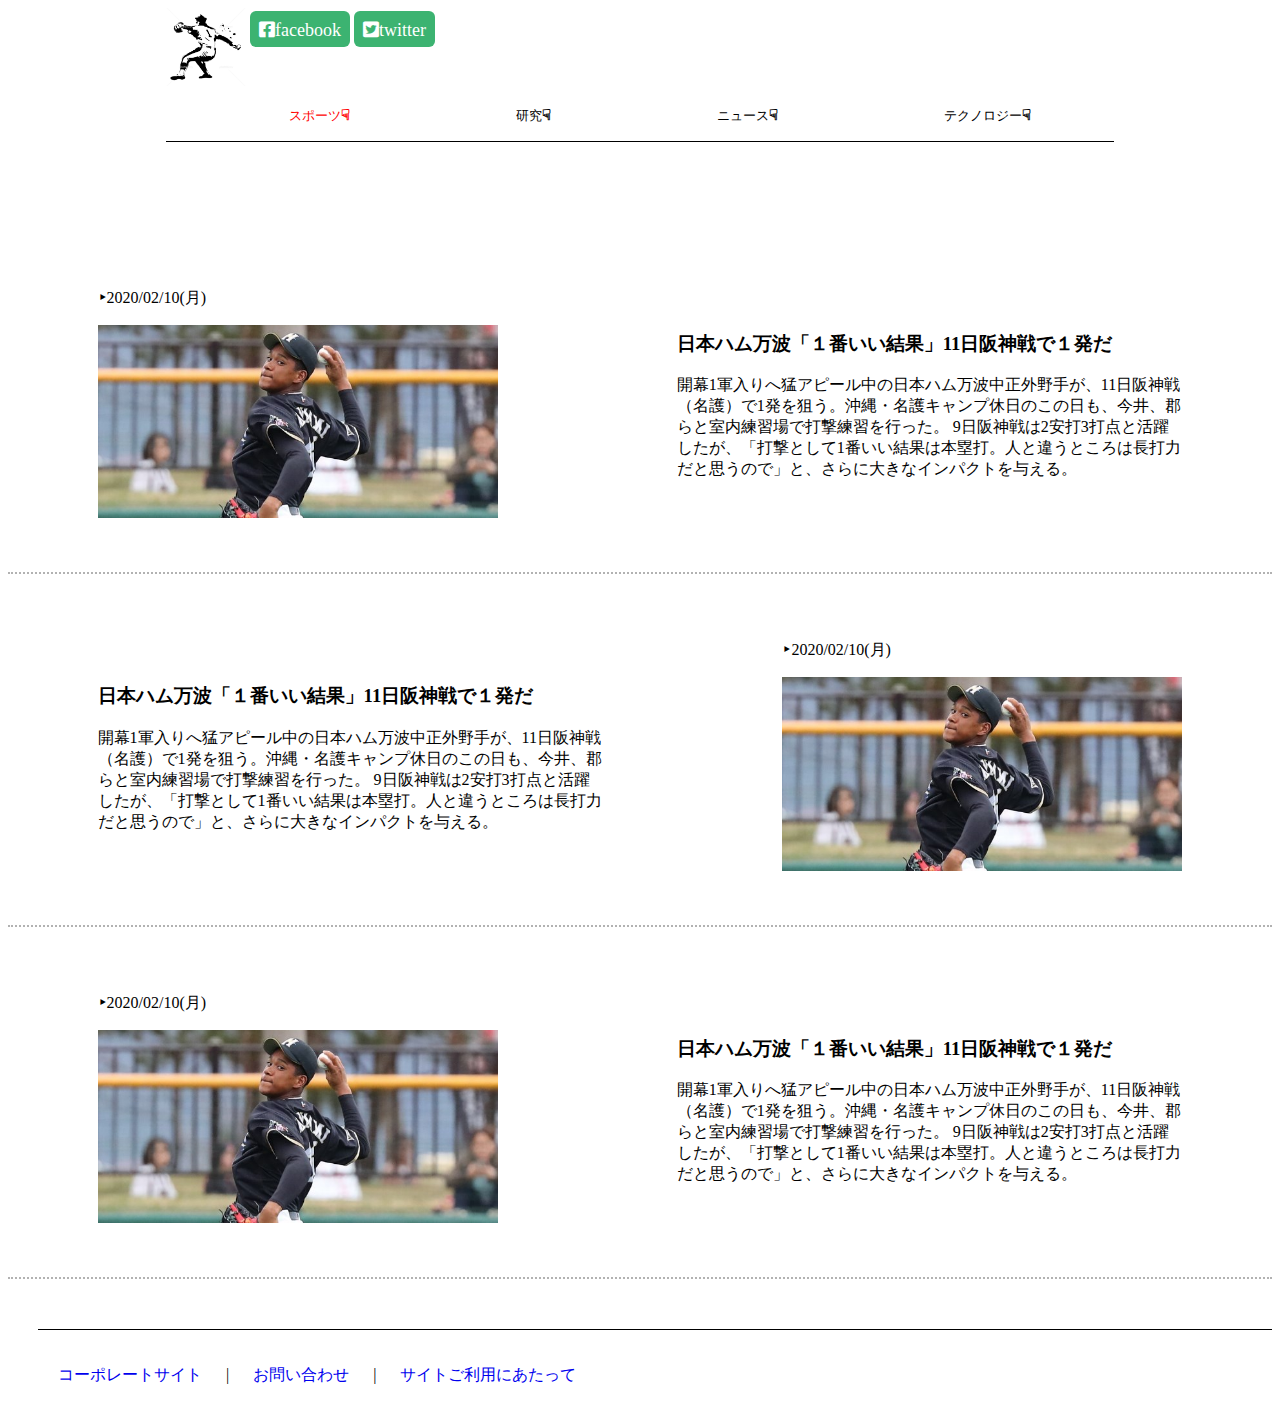
<file: sport/sport-news/baseball.html>
<!DOCTYPE html>
<html lang="ja" dir="ltr">
  <head>
    <meta charset="utf-8">
    <meta name = "viewport" content="width=device-width">
    <meta name = "news" centent ="ニュースをまとめています">
    <title>news</title>
    <link rel = "stylesheet" type = "text/css" href = "baseball.css" >
    <link href="https://use.fontawesome.com/releases/v5.6.1/css/all.css" rel="stylesheet">
  </head>
  <body>
      <div class="header">
        <img src="../../img/yakyuu.jpg" alt="">

      <div class="header-right">
        <i class="fab fa-facebook-square"><span>facebook</span></i>
        <i class="fab fa-twitter-square"><span>twitter</span></i>
      </div>
        <ul class = "dropdown">
          <li class = "ddbase"><a href="../sport/sport.html">スポーツ<span>☟</span></a></li>
          <li class = "ddstudy"><a href="../study/study.html">研究<span>☟</span></a></li>
          <li class = "ddnews"><a href="../news/news.html">ニュース<span>☟</span></a></li>
          <li class = "ddtech" ><a href="../tech/tech.html">テクノロジー<span>☟</span></a></li>
        </ul>
    </div>
      <div class = "baseball-news">
      <div class="contents">
      <div class="baseball-pic">
        <p>‣2020/02/10(月)</p>
        <img src="../../img/mannnami.jfif" alt="">
      </div>
      <div class="baseball-text">
        <h3>日本ハム万波「１番いい結果」11日阪神戦で１発だ</h3><p>開幕1軍入りへ猛アピール中の日本ハム万波中正外野手が、11日阪神戦（名護）で1発を狙う。沖縄・名護キャンプ休日のこの日も、今井、郡らと室内練習場で打撃練習を行った。
         9日阪神戦は2安打3打点と活躍したが、「打撃として1番いい結果は本塁打。人と違うところは長打力だと思うので」と、さらに大きなインパクトを与える。</p>
      </div>
      </div>
      <div class="contents">
      <div class="baseball-text">
        <h3>日本ハム万波「１番いい結果」11日阪神戦で１発だ</h3><p>開幕1軍入りへ猛アピール中の日本ハム万波中正外野手が、11日阪神戦（名護）で1発を狙う。沖縄・名護キャンプ休日のこの日も、今井、郡らと室内練習場で打撃練習を行った。
         9日阪神戦は2安打3打点と活躍したが、「打撃として1番いい結果は本塁打。人と違うところは長打力だと思うので」と、さらに大きなインパクトを与える。</p>
      </div>
      <div class="baseball-pic">
        <p>‣2020/02/10(月)</p>
        <img src="../../img/mannnami.jfif" alt="">
      </div>
     </div>
     <div class="contents">
      <div class="baseball-pic">
        <p>‣2020/02/10(月)</p>
        <img src="../../img/mannnami.jfif" alt="">
      </div>
      <div class="baseball-text">
        <h3>日本ハム万波「１番いい結果」11日阪神戦で１発だ</h3><p>開幕1軍入りへ猛アピール中の日本ハム万波中正外野手が、11日阪神戦（名護）で1発を狙う。沖縄・名護キャンプ休日のこの日も、今井、郡らと室内練習場で打撃練習を行った。
         9日阪神戦は2安打3打点と活躍したが、「打撃として1番いい結果は本塁打。人と違うところは長打力だと思うので」と、さらに大きなインパクトを与える。</p>
      </div>
    </div>


    </div>
    <div class = "footer">
       <a class = "footer-info" href = "#">コーポレートサイト</a>
       <p class = "partition">|</p>
       <a class = "footer-info" href = "#">お問い合わせ</a>
       <p class = "partition">|</p>
       <a class = "footer-info" href = "#">サイトご利用にあたって</a>
    </div>
  </body>
</html>
</file>
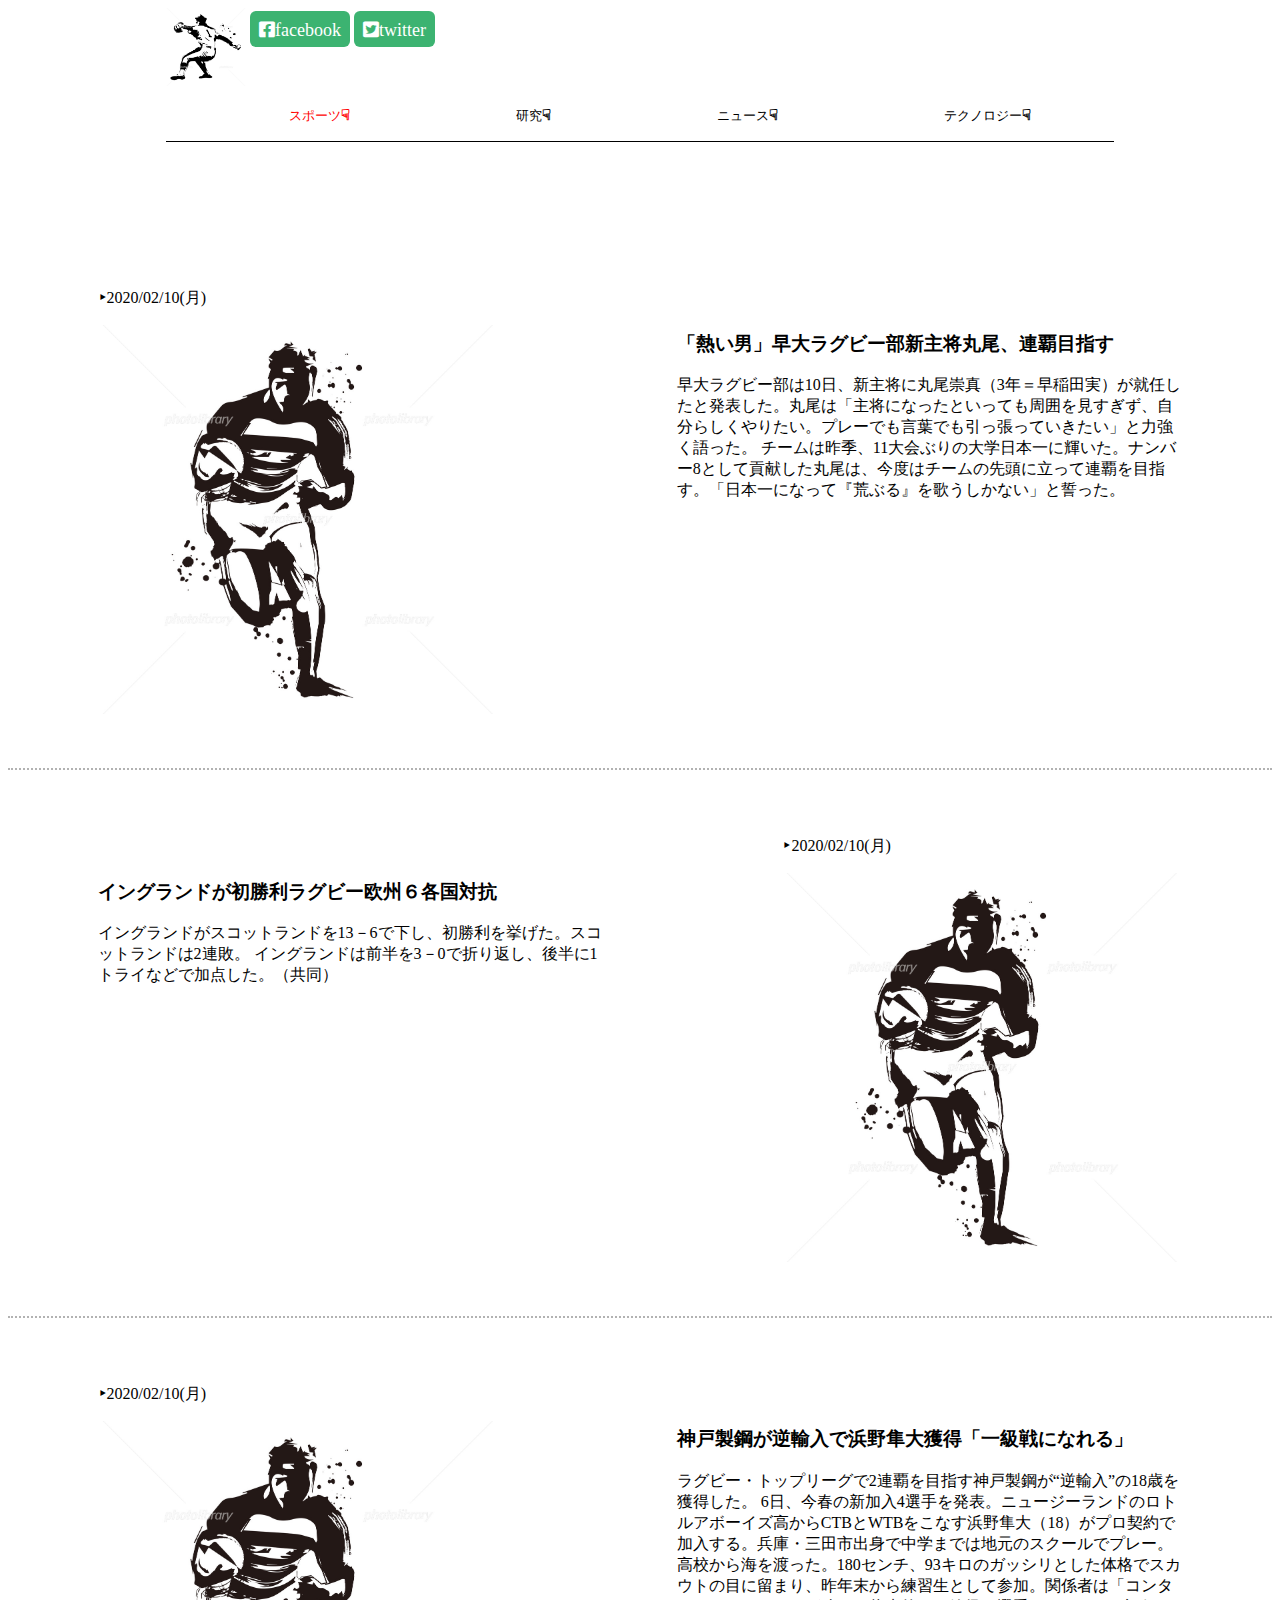
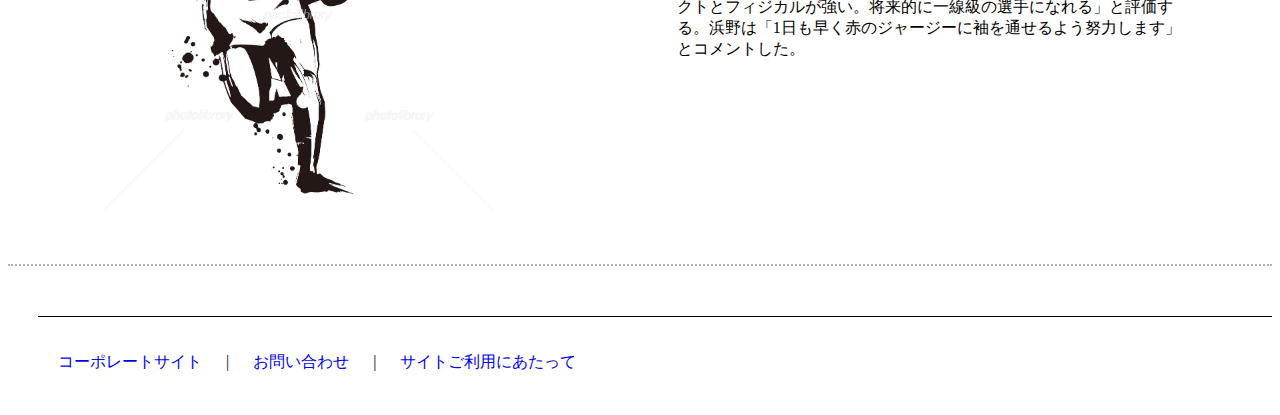
<file: sport/sport-news/rugby.html>
<!DOCTYPE html>
<html lang="en" dir="ltr">
  <head>
    <meta charset="utf-8">
    <title>docomo</title>
    <link rel = "stylesheet" type = "text/css" href = "baseball.css" >
    <link href="https://use.fontawesome.com/releases/v5.6.1/css/all.css" rel="stylesheet">
  </head>
  <body>
      <div class="header">
        <img src="../../img/yakyuu.jpg" alt="">

      <div class="header-right">
        <i class="fab fa-facebook-square"><span>facebook</span></i>
        <i class="fab fa-twitter-square"><span>twitter</span></i>
      </div>
        <ul class = "dropdown">
          <li class = "ddbase"><a href="../sport/sport.html">スポーツ<span>☟</span></a></li>
          <li class = "ddstudy"><a href="../study/study.html">研究<span>☟</span></a></li>
          <li class = "ddnews"><a href="../news/news.html">ニュース<span>☟</span></a></li>
          <li class = "ddtech" ><a href="../tech/tech.html">テクノロジー<span>☟</span></a></li>
        </ul>
    </div>
      <div class = "baseball-news">
      <div class="contents">
      <div class="baseball-pic">
        <p>‣2020/02/10(月)</p>
        <img src="../../img/rugby.jpg" alt="">
      </div>
      <div class="baseball-text">
        <h3>「熱い男」早大ラグビー部新主将丸尾、連覇目指す</h3><p>早大ラグビー部は10日、新主将に丸尾崇真（3年＝早稲田実）が就任したと発表した。丸尾は「主将になったといっても周囲を見すぎず、自分らしくやりたい。プレーでも言葉でも引っ張っていきたい」と力強く語った。

チームは昨季、11大会ぶりの大学日本一に輝いた。ナンバー8として貢献した丸尾は、今度はチームの先頭に立って連覇を目指す。「日本一になって『荒ぶる』を歌うしかない」と誓った。</p>
      </div>
      </div>
      <div class="contents">
      <div class="baseball-text">
        <h3>イングランドが初勝利ラグビー欧州６各国対抗</h3><p>イングランドがスコットランドを13－6で下し、初勝利を挙げた。スコットランドは2連敗。

イングランドは前半を3－0で折り返し、後半に1トライなどで加点した。（共同）</p>
      </div>
      <div class="baseball-pic">
        <p>‣2020/02/10(月)</p>
        <img src="../../img/rugby.jpg" alt="">
      </div>
     </div>
     <div class="contents">
      <div class="baseball-pic">
        <p>‣2020/02/10(月)</p>
        <img src="../../img/rugby.jpg" alt="">
      </div>
      <div class="baseball-text">
        <h3>神戸製鋼が逆輸入で浜野隼大獲得「一級戦になれる」</h3><p>ラグビー・トップリーグで2連覇を目指す神戸製鋼が“逆輸入”の18歳を獲得した。

6日、今春の新加入4選手を発表。ニュージーランドのロトルアボーイズ高からCTBとWTBをこなす浜野隼大（18）がプロ契約で加入する。兵庫・三田市出身で中学までは地元のスクールでプレー。高校から海を渡った。180センチ、93キロのガッシリとした体格でスカウトの目に留まり、昨年末から練習生として参加。関係者は「コンタクトとフィジカルが強い。将来的に一線級の選手になれる」と評価する。浜野は「1日も早く赤のジャージーに袖を通せるよう努力します」とコメントした。</p>
      </div>
    </div>


    </div>
    <div class = "footer">
       <a class = "footer-info" href = "#">コーポレートサイト</a>
       <p class = "partition">|</p>
       <a class = "footer-info" href = "#">お問い合わせ</a>
       <p class = "partition">|</p>
       <a class = "footer-info" href = "#">サイトご利用にあたって</a>
    </div>
  </body>
</html>
</file>
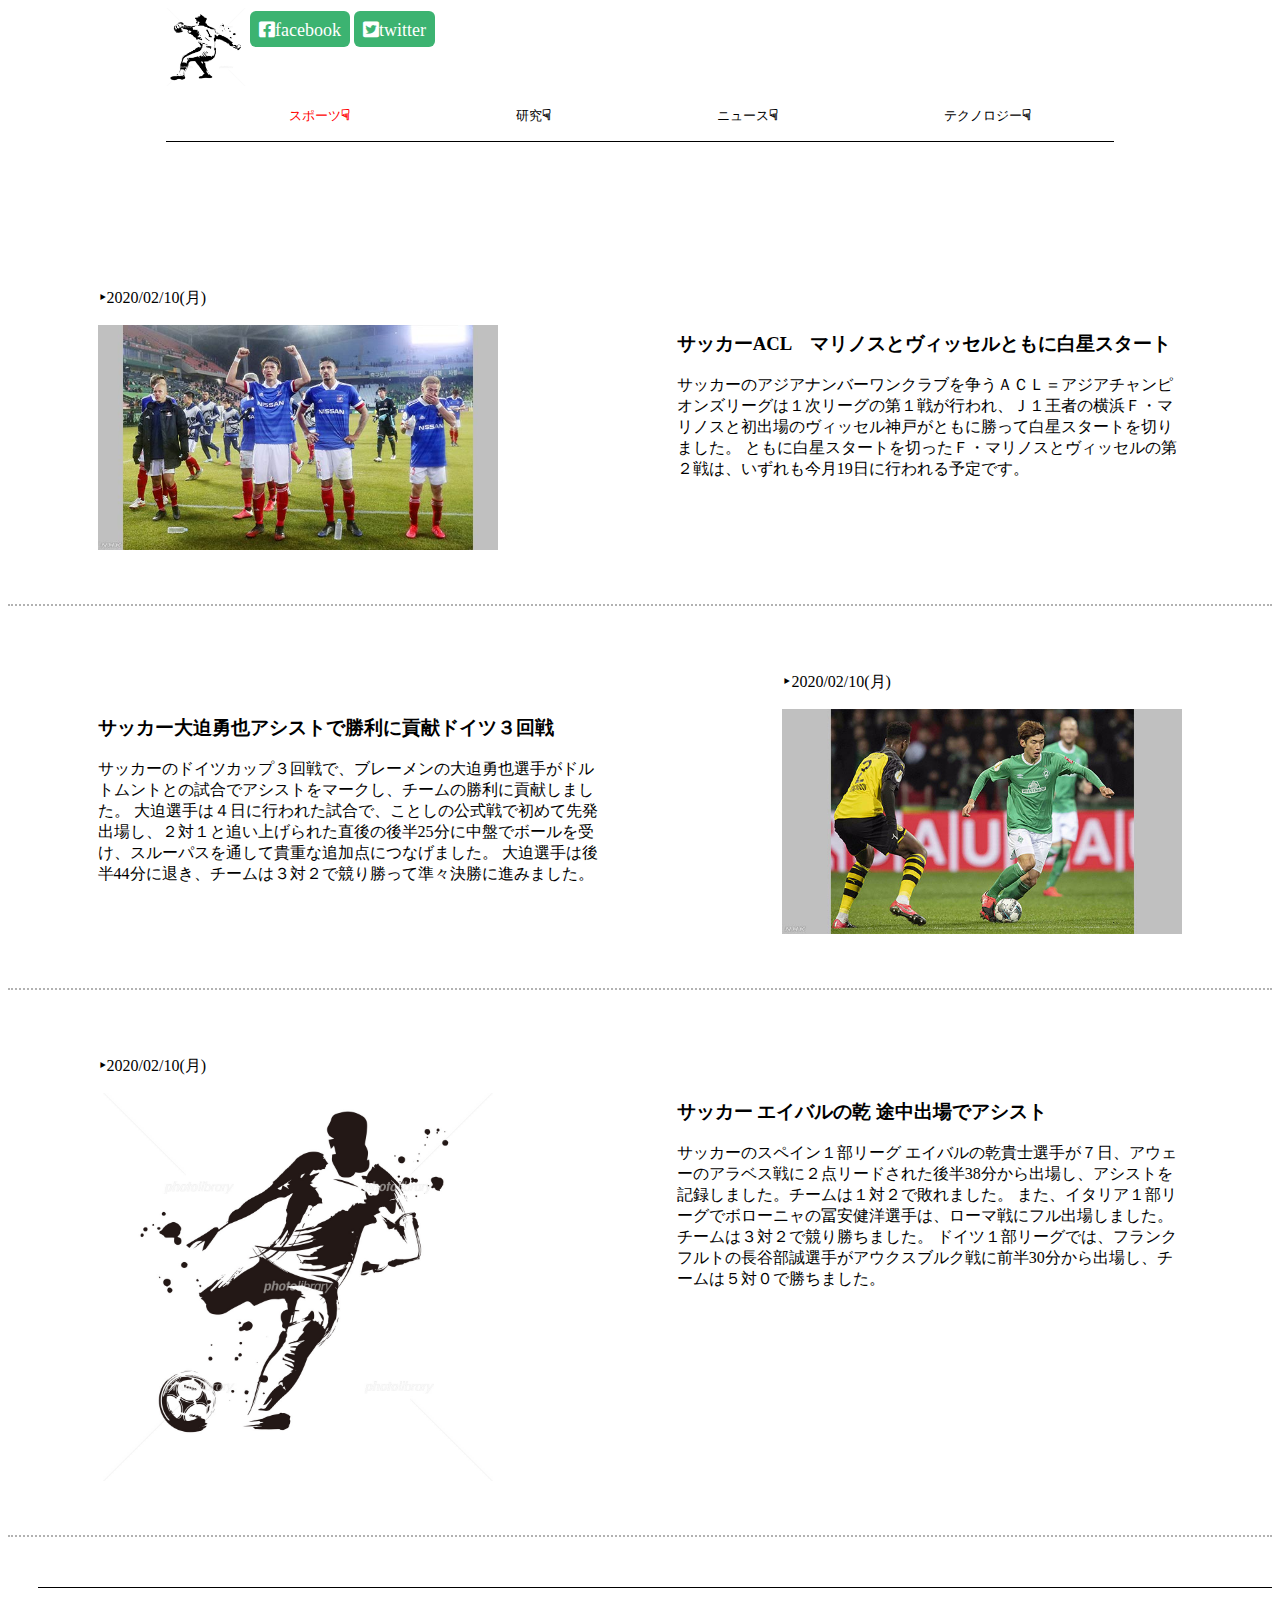
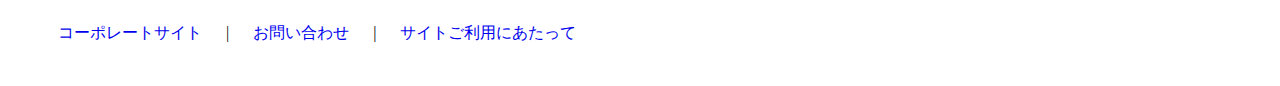
<file: sport/sport-news/soccer.html>
<!DOCTYPE html>
<html lang="en" dir="ltr">
  <head>
    <meta charset="utf-8">
    <title>docomo</title>
    <link rel = "stylesheet" type = "text/css" href = "baseball.css" >
    <link href="https://use.fontawesome.com/releases/v5.6.1/css/all.css" rel="stylesheet">
  </head>
  <body>
      <div class="header">
        <img src="../../img/yakyuu.jpg" alt="">

      <div class="header-right">
        <i class="fab fa-facebook-square"><span>facebook</span></i>
        <i class="fab fa-twitter-square"><span>twitter</span></i>
      </div>
        <ul class = "dropdown">
          <li class = "ddbase"><a href="../sport/sport.html">スポーツ<span>☟</span></a></li>
          <li class = "ddstudy"><a href="../study/study.html">研究<span>☟</span></a></li>
          <li class = "ddnews"><a href="../news/news.html">ニュース<span>☟</span></a></li>
          <li class = "ddtech" ><a href="../tech/tech.html">テクノロジー<span>☟</span></a></li>
        </ul>
    </div>
      <div class = "baseball-news">
      <div class="contents">
      <div class="baseball-pic">
        <p>‣2020/02/10(月)</p>
        <img src="../../img/ACL.jpg" alt="">
      </div>
      <div class="baseball-text">
        <h3>サッカーACL　マリノスとヴィッセルともに白星スタート</h3><p>サッカーのアジアナンバーワンクラブを争うＡＣＬ＝アジアチャンピオンズリーグは１次リーグの第１戦が行われ、Ｊ１王者の横浜Ｆ・マリノスと初出場のヴィッセル神戸がともに勝って白星スタートを切りました。
ともに白星スタートを切ったＦ・マリノスとヴィッセルの第２戦は、いずれも今月19日に行われる予定です。
</p>
      </div>
      </div>
      <div class="contents">
      <div class="baseball-text">
        <h3>サッカー大迫勇也アシストで勝利に貢献ドイツ３回戦</h3><p>サッカーのドイツカップ３回戦で、ブレーメンの大迫勇也選手がドルトムントとの試合でアシストをマークし、チームの勝利に貢献しました。

大迫選手は４日に行われた試合で、ことしの公式戦で初めて先発出場し、２対１と追い上げられた直後の後半25分に中盤でボールを受け、スルーパスを通して貴重な追加点につなげました。

大迫選手は後半44分に退き、チームは３対２で競り勝って準々決勝に進みました。</p>
      </div>
      <div class="baseball-pic">
        <p>‣2020/02/10(月)</p>
        <img src="../../img/oosako.jpg" alt="">
      </div>
     </div>
     <div class="contents">
      <div class="baseball-pic">
        <p>‣2020/02/10(月)</p>
        <img src="../../img/soccer.jpg" alt="">
      </div>
      <div class="baseball-text">
        <h3>サッカー エイバルの乾 途中出場でアシスト</h3><p>サッカーのスペイン１部リーグ エイバルの乾貴士選手が７日、アウェーのアラベス戦に２点リードされた後半38分から出場し、アシストを記録しました。チームは１対２で敗れました。

また、イタリア１部リーグでボローニャの冨安健洋選手は、ローマ戦にフル出場しました。チームは３対２で競り勝ちました。

ドイツ１部リーグでは、フランクフルトの長谷部誠選手がアウクスブルク戦に前半30分から出場し、チームは５対０で勝ちました。</p>
      </div>
    </div>


    </div>
    <div class = "footer">
       <a class = "footer-info" href = "#">コーポレートサイト</a>
       <p class = "partition">|</p>
       <a class = "footer-info" href = "#">お問い合わせ</a>
       <p class = "partition">|</p>
       <a class = "footer-info" href = "#">サイトご利用にあたって</a>
    </div>
  </body>
</html>
</file>
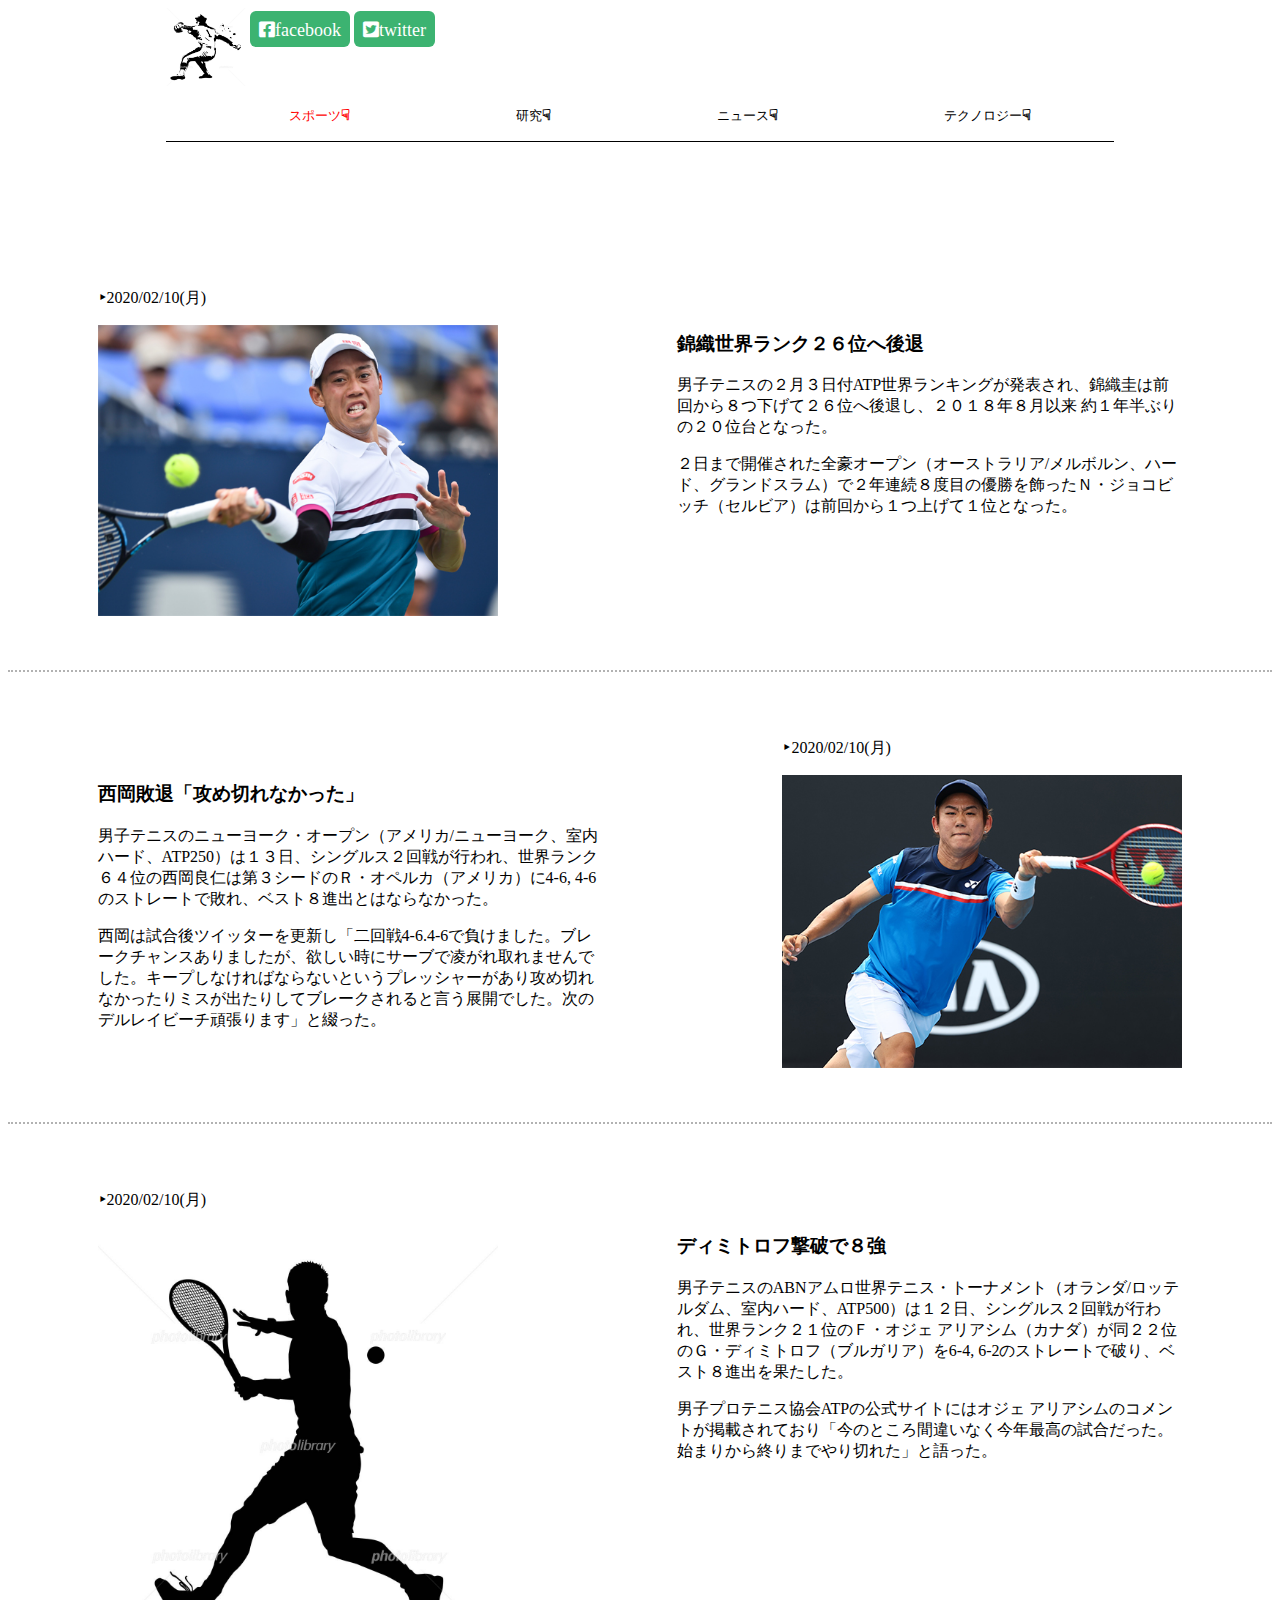
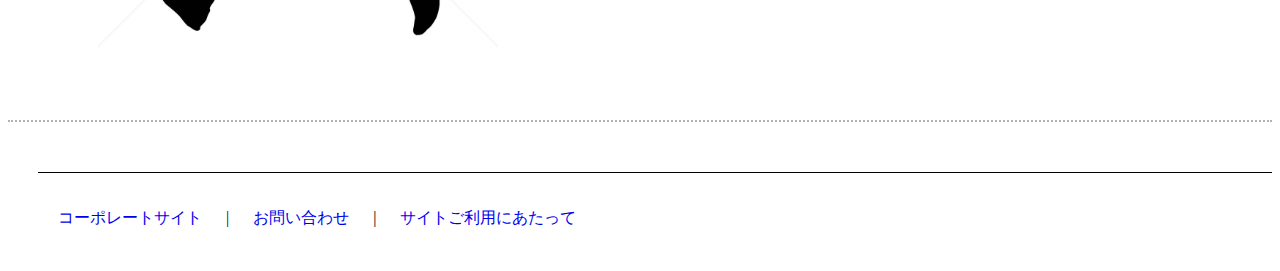
<file: sport/sport-news/tennis.html>
<!DOCTYPE html>
<html lang="en" dir="ltr">
  <head>
    <meta charset="utf-8">
    <title>docomo</title>
    <link rel = "stylesheet" type = "text/css" href = "baseball.css" >
    <link href="https://use.fontawesome.com/releases/v5.6.1/css/all.css" rel="stylesheet">
  </head>
  <body>
      <div class="header">
        <img src="../../img/yakyuu.jpg" alt="">

      <div class="header-right">
        <i class="fab fa-facebook-square"><span>facebook</span></i>
        <i class="fab fa-twitter-square"><span>twitter</span></i>
      </div>
        <ul class = "dropdown">
          <li class = "ddbase"><a href="../sport/sport.html">スポーツ<span>☟</span></a></li>
          <li class = "ddstudy"><a href="../study/study.html">研究<span>☟</span></a></li>
          <li class = "ddnews"><a href="../news/news.html">ニュース<span>☟</span></a></li>
          <li class = "ddtech" ><a href="../tech/tech.html">テクノロジー<span>☟</span></a></li>
        </ul>
    </div>
      <div class = "baseball-news">
      <div class="contents">
      <div class="baseball-pic">
        <p>‣2020/02/10(月)</p>
        <img src="../../img/nisikori.jpg" alt="">
      </div>
      <div class="baseball-text">
        <h3>錦織世界ランク２６位へ後退</h3><p>男子テニスの２月３日付ATP世界ランキングが発表され、錦織圭は前回から８つ下げて２６位へ後退し、２０１８年８月以来 約１年半ぶりの２０位台となった。
</p><p>２日まで開催された全豪オープン（オーストラリア/メルボルン、ハード、グランドスラム）で２年連続８度目の優勝を飾ったＮ・ジョコビッチ（セルビア）は前回から１つ上げて１位となった。</p>
      </div>
      </div>
      <div class="contents">
      <div class="baseball-text">
        <h3>西岡敗退「攻め切れなかった」</h3><p>男子テニスのニューヨーク・オープン（アメリカ/ニューヨーク、室内ハード、ATP250）は１３日、シングルス２回戦が行われ、世界ランク６４位の西岡良仁は第３シードのＲ・オペルカ（アメリカ）に4-6, 4-6のストレートで敗れ、ベスト８進出とはならなかった。</p>
        <p>西岡は試合後ツイッターを更新し「二回戦4-6.4-6で負けました。ブレークチャンスありましたが、欲しい時にサーブで凌がれ取れませんでした。キープしなければならないというプレッシャーがあり攻め切れなかったりミスが出たりしてブレークされると言う展開でした。次のデルレイビーチ頑張ります」と綴った。</p>
      </div>
      <div class="baseball-pic">
        <p>‣2020/02/10(月)</p>
        <img src="../../img/nisioka.jpg" alt="">
      </div>
     </div>
     <div class="contents">
      <div class="baseball-pic">
        <p>‣2020/02/10(月)</p>
        <img src="../../img/tennis.jpg" alt="">
      </div>
      <div class="baseball-text">
        <h3>ディミトロフ撃破で８強</h3><p>男子テニスのABNアムロ世界テニス・トーナメント（オランダ/ロッテルダム、室内ハード、ATP500）は１２日、シングルス２回戦が行われ、世界ランク２１位のＦ・オジェ アリアシム（カナダ）が同２２位のＧ・ディミトロフ（ブルガリア）を6-4, 6-2のストレートで破り、ベスト８進出を果たした。</p>
        <p>男子プロテニス協会ATPの公式サイトにはオジェ アリアシムのコメントが掲載されており「今のところ間違いなく今年最高の試合だった。始まりから終りまでやり切れた」と語った。</p>
      </div>
    </div>


    </div>
    <div class = "footer">
       <a class = "footer-info" href = "#">コーポレートサイト</a>
       <p class = "partition">|</p>
       <a class = "footer-info" href = "#">お問い合わせ</a>
       <p class = "partition">|</p>
       <a class = "footer-info" href = "#">サイトご利用にあたって</a>
    </div>
  </body>
</html>
</file>
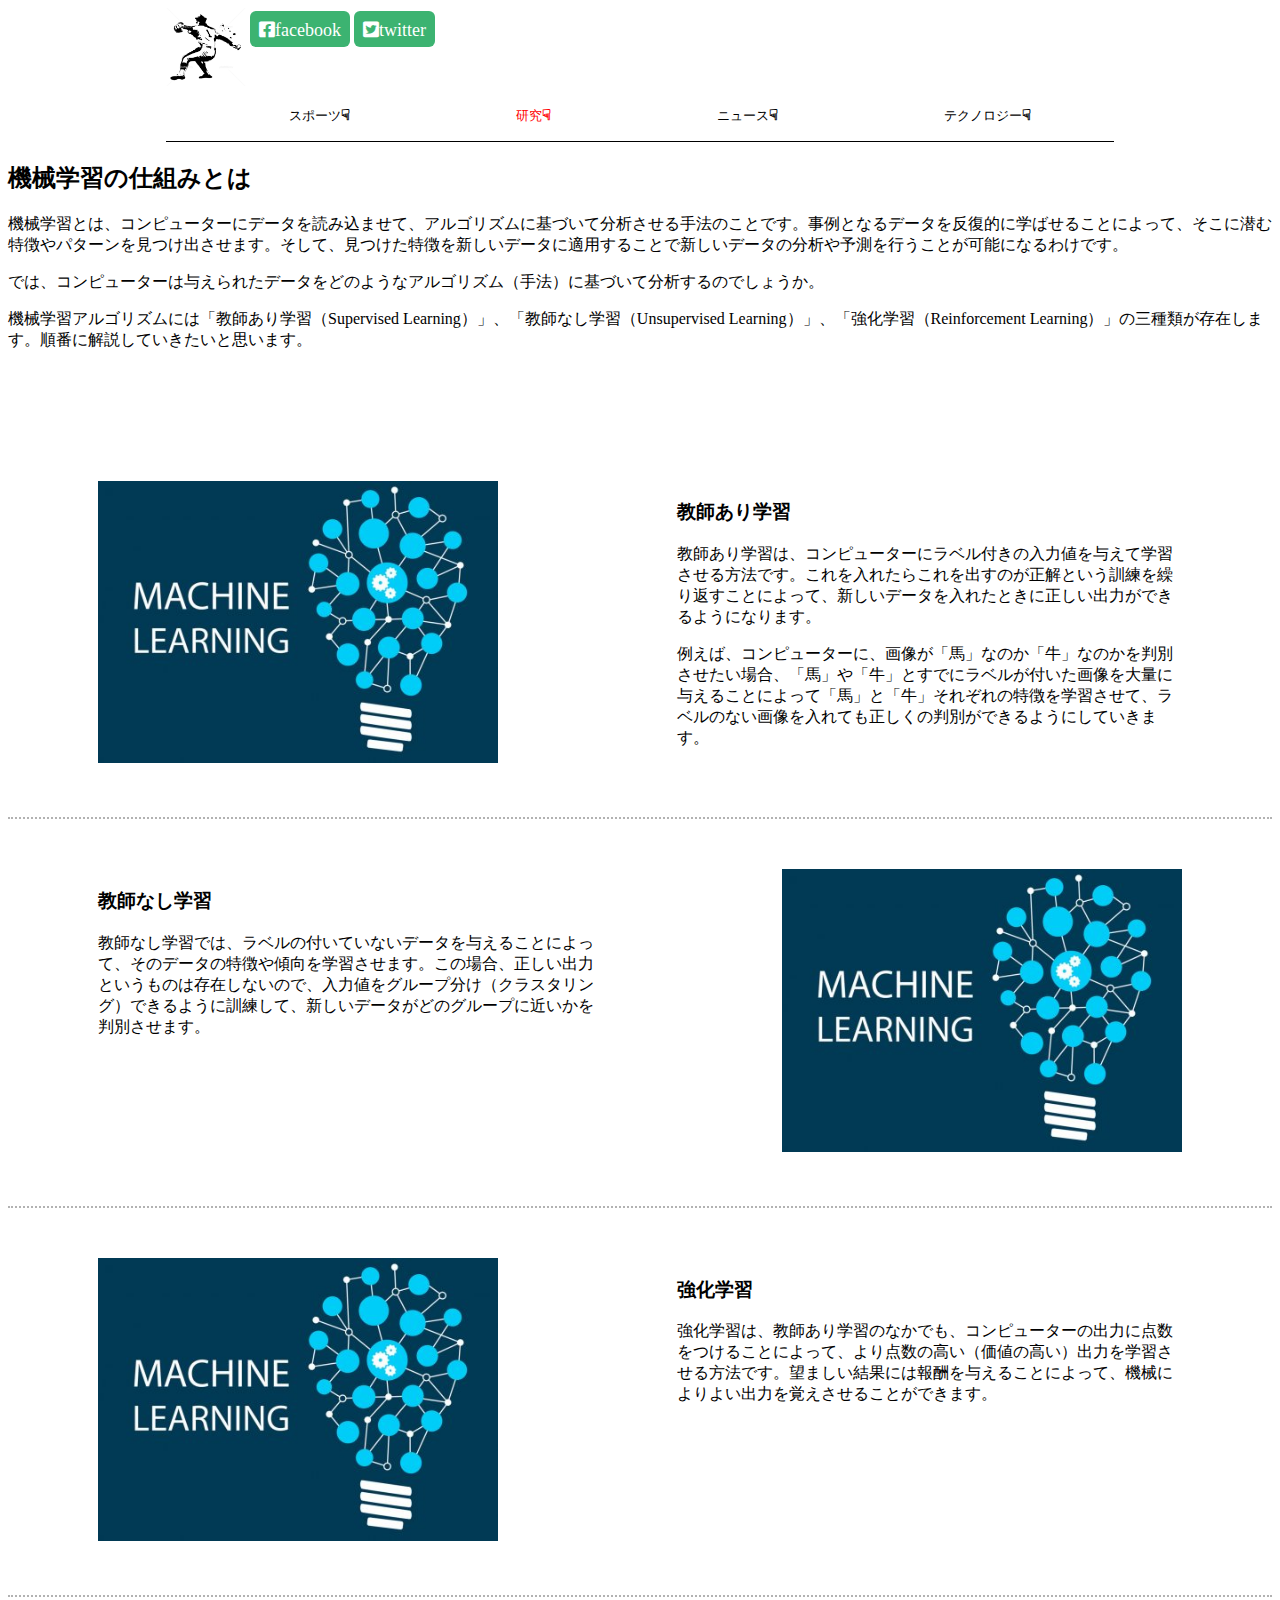
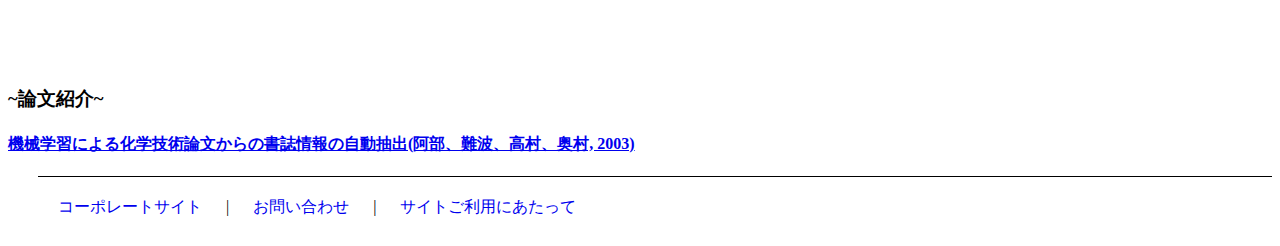
<file: study/study-news/machine.html>
<!DOCTYPE html>
<html lang="ja" dir="ltr">
  <head>
    <meta charset="utf-8">
    <meta name = "viewport" content="width=device-width">
    <meta name = "news" centent ="ニュースをまとめています">
    <title>news</title>
    <link rel = "stylesheet" type = "text/css" href = "machine.css" >
    <link href="https://use.fontawesome.com/releases/v5.6.1/css/all.css" rel="stylesheet">
  </head>
  <body>
      <div class="header">
        <img src="../../img/yakyuu.jpg" alt="">

      <div class="header-right">
        <i class="fab fa-facebook-square"><span>facebook</span></i>
        <i class="fab fa-twitter-square"><span>twitter</span></i>
      </div>
        <ul class = "dropdown">
          <li class = "ddbase"><a href="../sport/sport.html">スポーツ<span>☟</span></a></li>
          <li class = "ddstudy"><a href="../study/study.html">研究<span>☟</span></a></li>
          <li class = "ddnews"><a href="../news/news.html">ニュース<span>☟</span></a></li>
          <li class = "ddtech" ><a href="../tech/tech.html">テクノロジー<span>☟</span></a></li>
        </ul>
    </div>
    <div class="topMessage">
      <h2>機械学習の仕組みとは</h2>
      <p>機械学習とは、コンピューターにデータを読み込ませて、アルゴリズムに基づいて分析させる手法のことです。事例となるデータを反復的に学ばせることによって、そこに潜む特徴やパターンを見つけ出させます。そして、見つけた特徴を新しいデータに適用することで新しいデータの分析や予測を行うことが可能になるわけです。</p>
      <p>では、コンピューターは与えられたデータをどのようなアルゴリズム（手法）に基づいて分析するのでしょうか。</p>
      <p>機械学習アルゴリズムには「教師あり学習（Supervised Learning）」、「教師なし学習（Unsupervised Learning）」、「強化学習（Reinforcement Learning）」の三種類が存在します。順番に解説していきたいと思います。</p>
    </div>
      <div class = "machine-news">
      <div class="contents">
      <div class="machine-pic">
        <img src="../../img/machine.jpg" alt="">
      </div>
      <div class="machine-text">
        <h3>教師あり学習</h3><p>教師あり学習は、コンピューターにラベル付きの入力値を与えて学習させる方法です。これを入れたらこれを出すのが正解という訓練を繰り返すことによって、新しいデータを入れたときに正しい出力ができるようになります。</p>
        <p>例えば、コンピューターに、画像が「馬」なのか「牛」なのかを判別させたい場合、「馬」や「牛」とすでにラベルが付いた画像を大量に与えることによって「馬」と「牛」それぞれの特徴を学習させて、ラベルのない画像を入れても正しくの判別ができるようにしていきます。</p>
      </div>
      </div>
      <div class="contents">
      <div class="machine-text">
        <h3>教師なし学習</h3><p>教師なし学習では、ラベルの付いていないデータを与えることによって、そのデータの特徴や傾向を学習させます。この場合、正しい出力というものは存在しないので、入力値をグループ分け（クラスタリング）できるように訓練して、新しいデータがどのグループに近いかを判別させます。</p>
      </div>
      <div class="machine-pic">
        <img src="../../img/machine.jpg" alt="">
      </div>
     </div>
     <div class="contents">
       <div class="machine-pic">
         <img src="../../img/machine.jpg" alt="">
       </div>
     <div class="machine-text">
       <h3>強化学習</h3><p>強化学習は、教師あり学習のなかでも、コンピューターの出力に点数をつけることによって、より点数の高い（価値の高い）出力を学習させる方法です。望ましい結果には報酬を与えることによって、機械によりよい出力を覚えさせることができます。</p>
     </div>
    </div>
　　<div class = "study-title">
      <h3>~論文紹介~</h3>
      <a  href = "https://ipsj.ixsq.nii.ac.jp/ej/?action=pages_view_main&active_action=repository_view_main_item_detail&item_id=40289&item_no=1&page_id=13&block_id=8"><h4>機械学習による化学技術論文からの書誌情報の自動抽出(阿部、難波、高村、奥村, 2003)</h4></a>
    </div>
    </div>
    <div class = "footer">
       <a class = "footer-info" href = "#">コーポレートサイト</a>
       <p class = "partition">|</p>
       <a class = "footer-info" href = "#">お問い合わせ</a>
       <p class = "partition">|</p>
       <a class = "footer-info" href = "#">サイトご利用にあたって</a>
    </div>
  </body>
</html>
</file>
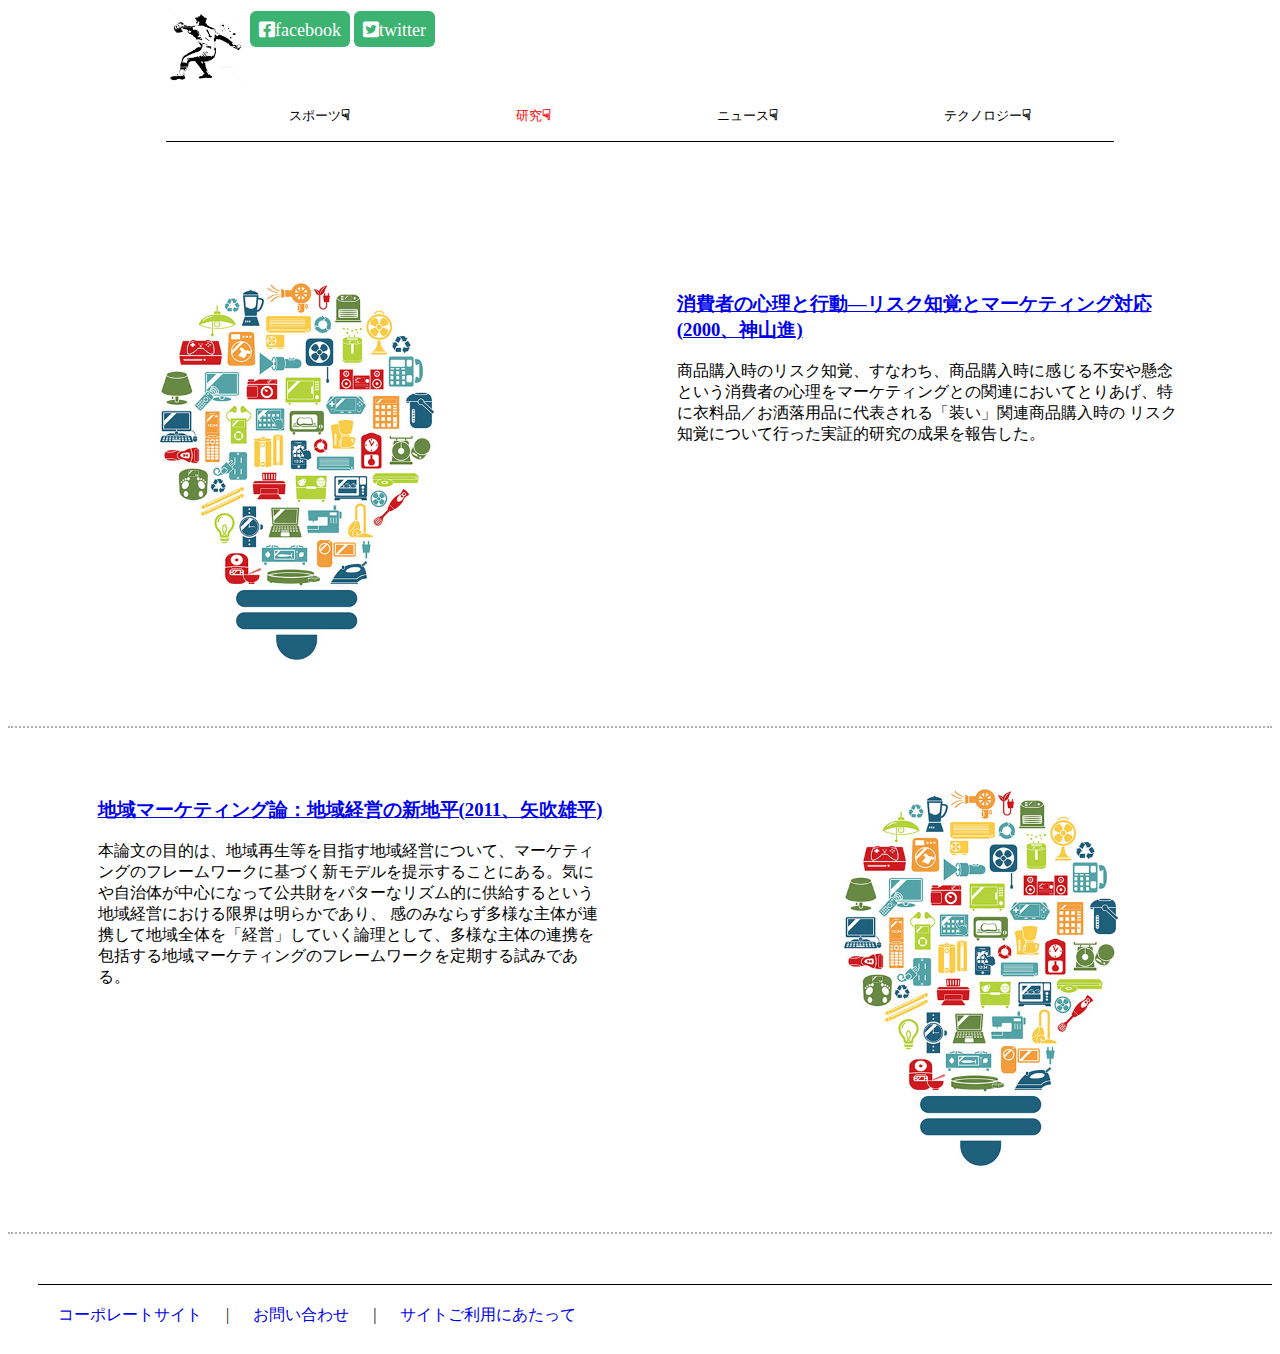
<file: study/study-news/marketing.html>
<!DOCTYPE html>
<html lang="ja" dir="ltr">
  <head>
    <meta charset="utf-8">
    <meta name = "viewport" content="width=device-width">
    <meta name = "news" centent ="ニュースをまとめています">
    <title>news</title>
    <link rel = "stylesheet" type = "text/css" href = "marketing.css" >
    <link href="https://use.fontawesome.com/releases/v5.6.1/css/all.css" rel="stylesheet">
  </head>
  <body>
      <div class="header">
        <img src="../../img/yakyuu.jpg" alt="">

      <div class="header-right">
        <i class="fab fa-facebook-square"><span>facebook</span></i>
        <i class="fab fa-twitter-square"><span>twitter</span></i>
      </div>
        <ul class = "dropdown">
          <li class = "ddbase"><a href="../sport/sport.html">スポーツ<span>☟</span></a></li>
          <li class = "ddstudy"><a href="../study/study.html">研究<span>☟</span></a></li>
          <li class = "ddnews"><a href="../news/news.html">ニュース<span>☟</span></a></li>
          <li class = "ddtech" ><a href="../tech/tech.html">テクノロジー<span>☟</span></a></li>
        </ul>
    </div>
      <div class = "machine-news">
      <div class="contents">
      <div class="machine-pic">
        <img src="../../img/marketing.jpg" alt="">
      </div>
      <div class="machine-text">
        <a href = "https://repository.kulib.kyoto-u.ac.jp/dspace/bitstream/2433/151492/1/ykeir00256.pdf"><h3>消費者の心理と行動―リスク知覚とマーケティング対応(2000、神山進)</h3></a><p>商品購入時のリスク知覚、すなわち、商品購入時に感じる不安や懸念という消費者の心理をマーケティングとの関連においてとりあげ、特に衣料品／お洒落用品に代表される「装い」関連商品購入時の
        リスク知覚について行った実証的研究の成果を報告した。</p>
      </div>
      </div>
      <div class="contents">
      <div class="machine-text">
        <a href = "https://repository.kulib.kyoto-u.ac.jp/dspace/bitstream/2433/147356/1/ykeir00362.pdf"><h3>地域マーケティング論：地域経営の新地平(2011、矢吹雄平)</h3></a><p>本論文の目的は、地域再生等を目指す地域経営について、マーケティングのフレームワークに基づく新モデルを提示することにある。気にや自治体が中心になって公共財をパターなリズム的に供給するという地域経営における限界は明らかであり、
        感のみならず多様な主体が連携して地域全体を「経営」していく論理として、多様な主体の連携を包括する地域マーケティングのフレームワークを定期する試みである。</p>
      </div>
      <div class="machine-pic">
        <img src="../../img/marketing.jpg" alt="">
      </div>
     </div>

    </div>
    <div class = "footer">
       <a class = "footer-info" href = "#">コーポレートサイト</a>
       <p class = "partition">|</p>
       <a class = "footer-info" href = "#">お問い合わせ</a>
       <p class = "partition">|</p>
       <a class = "footer-info" href = "#">サイトご利用にあたって</a>
    </div>
  </body>
</html>
</file>
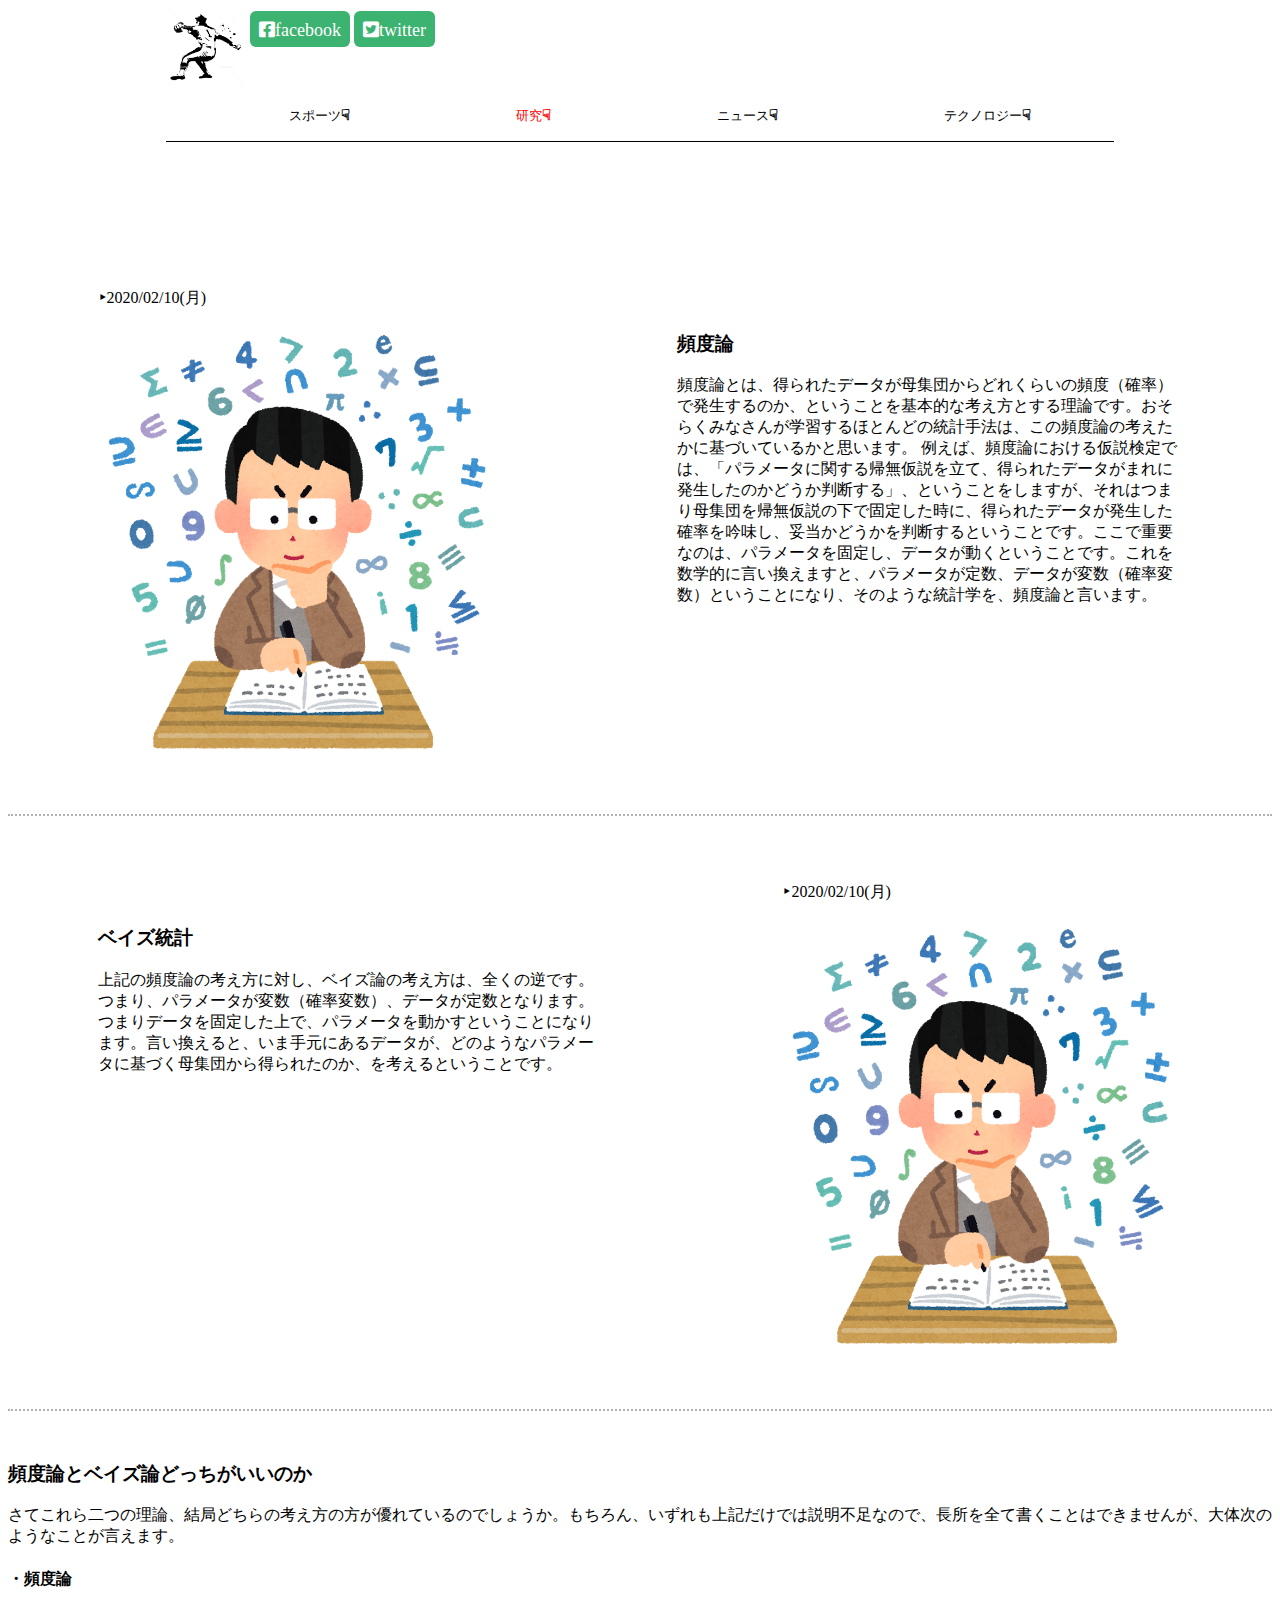
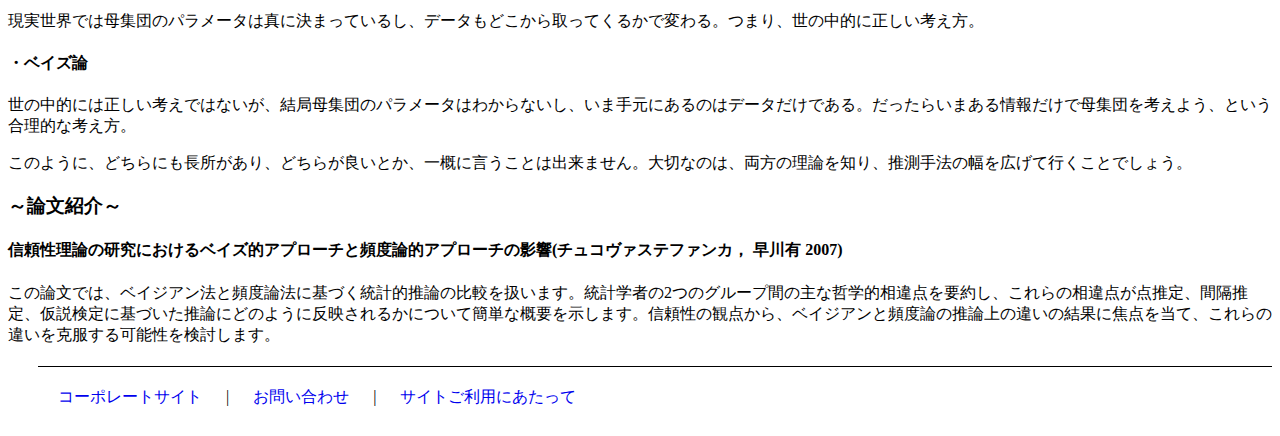
<file: study/study-news/statistics.html>
<!DOCTYPE html>
<html lang="ja" dir="ltr">
  <head>
    <meta charset="utf-8">
    <meta name = "viewport" content="width=device-width">
    <meta name = "news" centent ="ニュースをまとめています">
    <title>news</title>
    <link rel = "stylesheet" type = "text/css" href = "statistics.css" >
    <link href="https://use.fontawesome.com/releases/v5.6.1/css/all.css" rel="stylesheet">
  </head>
  <body>
      <div class="header">
        <img src="../../img/yakyuu.jpg" alt="">

      <div class="header-right">
        <i class="fab fa-facebook-square"><span>facebook</span></i>
        <i class="fab fa-twitter-square"><span>twitter</span></i>
      </div>
        <ul class = "dropdown">
          <li class = "ddbase"><a href="../sport/sport.html">スポーツ<span>☟</span></a></li>
          <li class = "ddstudy"><a href="../study/study.html">研究<span>☟</span></a></li>
          <li class = "ddnews"><a href="../news/news.html">ニュース<span>☟</span></a></li>
          <li class = "ddtech" ><a href="../tech/tech.html">テクノロジー<span>☟</span></a></li>
        </ul>
    </div>
      <div class = "statistics-news">
      <div class="contents">
      <div class="statistics-pic">
        <p>‣2020/02/10(月)</p>
        <img src="../../img/statistics.png" alt="">
      </div>
      <div class="statistics-text">
        <h3>頻度論</h3><p>頻度論とは、得られたデータが母集団からどれくらいの頻度（確率）で発生するのか、ということを基本的な考え方とする理論です。おそらくみなさんが学習するほとんどの統計手法は、この頻度論の考えたかに基づいているかと思います。

例えば、頻度論における仮説検定では、「パラメータに関する帰無仮説を立て、得られたデータがまれに発生したのかどうか判断する」、ということをしますが、それはつまり母集団を帰無仮説の下で固定した時に、得られたデータが発生した確率を吟味し、妥当かどうかを判断するということです。ここで重要なのは、パラメータを固定し、データが動くということです。これを数学的に言い換えますと、パラメータが定数、データが変数（確率変数）ということになり、そのような統計学を、頻度論と言います。</p>
      </div>
      </div>
      <div class="contents">
      <div class="statistics-text">
        <h3>ベイズ統計</h3><p>上記の頻度論の考え方に対し、ベイズ論の考え方は、全くの逆です。つまり、パラメータが変数（確率変数）、データが定数となります。つまりデータを固定した上で、パラメータを動かすということになります。言い換えると、いま手元にあるデータが、どのようなパラメータに基づく母集団から得られたのか、を考えるということです。</p>
      </div>
      <div class="statistics-pic">
        <p>‣2020/02/10(月)</p>
        <img src="../../img/statistics.png" alt="">
      </div>
     </div>
     <div class="conclusion">
       <h3>頻度論とベイズ論どっちがいいのか</h3>
       <p>さてこれら二つの理論、結局どちらの考え方の方が優れているのでしょうか。もちろん、いずれも上記だけでは説明不足なので、長所を全て書くことはできませんが、大体次のようなことが言えます。</p>

<h4>・頻度論</h4>
<p>現実世界では母集団のパラメータは真に決まっているし、データもどこから取ってくるかで変わる。つまり、世の中的に正しい考え方。</p>

<h4>・ベイズ論</h4>
<p>世の中的には正しい考えではないが、結局母集団のパラメータはわからないし、いま手元にあるのはデータだけである。だったらいまある情報だけで母集団を考えよう、という合理的な考え方。</p>
<p>このように、どちらにも長所があり、どちらが良いとか、一概に言うことは出来ません。大切なのは、両方の理論を知り、推測手法の幅を広げて行くことでしょう。</p>

<h3>～論文紹介～</h3>
<h4>信頼性理論の研究におけるベイズ的アプローチと頻度論的アプローチの影響(チュコヴァステファンカ， 早川有  2007)</h4>
この論文では、ベイジアン法と頻度論法に基づく統計的推論の比較を扱います。統計学者の2つのグループ間の主な哲学的相違点を要約し、これらの相違点が点推定、間隔推定、仮説検定に基づいた推論にどのように反映されるかについて簡単な概要を示します。信頼性の観点から、ベイジアンと頻度論の推論上の違いの結果に焦点を当て、これらの違いを克服する可能性を検討します。</a>
     </div>



    </div>
    <div class = "footer">
       <a class = "footer-info" href = "#">コーポレートサイト</a>
       <p class = "partition">|</p>
       <a class = "footer-info" href = "#">お問い合わせ</a>
       <p class = "partition">|</p>
       <a class = "footer-info" href = "#">サイトご利用にあたって</a>
    </div>
  </body>
</html>
</file>
<file: kuwaken.css>
* {
  padding: 0px;
  margin: 0px;
  max-width:100%;
}

.contents {
  width: 100％;

}

.header{
  border-bottom: 1px solid black;
  width: 75%;
  margin: 0px auto;
}

.header img{
  width: 80px;
}


.header-logo{
  display: inline-block;
  margin-right: 10px;
  vertical-align: 50px;
}

.header-logo i {
  font-size: 18px;
  margin-left: 30px;
  margin-top:20px;
  margin-bottom:20px;
  background-color:#3cb371;
  color: white;
  padding: 9px;
  border-radius:6px;
}

.header ul{
   display:flex;
   justify-content:space-around;

}

.header li{
  font-size: 13px;
  list-style: none;


}

ul.dropdown a{
  text-decoration: none;
  padding: 0px 5px;
  color: black;
}

ul.dropdown span {
  font-weight: bold;
  font-size: 15px;
}

.top-picture{
  background-image: url("./img/sinrin.jpg");
  width:100%;
  height: 400px;
  background-size: cover;
  opacity:0;
  transition-duration:2s;
}

.top-picture:hover{
  opacity: 0.6;
}
.top-text{
  position: relative;
  bottom:30px;
  width:60%;
  margin: 0px auto;
  padding-bottom: 50px;
  border: 2px solid black;

}

.top-text h2{
  background-color:black;
  color:white;
  display:inline-block;
}

.top-text p{
  font-size: 20px;
  padding-left: 30px;
}

.event{
  font-size:20px;
  text-align:center;
  letter-spacing: 7px;
  line-height: 3;
}

.btn{

  text-decoration:none;
  color: white;
}

.green {
  padding: 10px 20px;
  background-color: #3cb371;
}


.description h2{
  font-size: 30px;
  text-align: center;
}

.details {
  display:flex;
  margin-top:20px;
  background-color:white;
}

.detail img{
 height: 150px;
}

.detail {
  border: 1px solid black;
  font-size: 20px;
  text-align:center;
  flex-basis:50%;
}


.chapter{
  background-image:
   linear-gradient(
     transparent 95%,
     rgba(0, 0, 0, 0.05) 5%
   ),
   linear-gradient(
     90deg,
     transparent 95%,
     rgba(0, 0, 0, 0.05) 5%
   );
 background-size: 50px 50px;
 background-repeat: repeat;
  margin-top: 40px;
  display: flex;
  justify-content:space-around;
}

.chapter img{

  height:450px;
  width:auto;
}

.red{
  background-color:black;
  margin: 0 10px;
  transition-duration:2s;
}

.red:hover{
  background-color: red;
  color: black;
}

.chapter span,.circlebox span,.diagonal span{
  background-color:black;
  color: white;

}

.chapter h2 *,.circlebox h2 *,.diagonal h2 *{
  padding:15px 15px;
  margin-left:30px;

}

.chapter h2,.circlebox h2,.diagonal h2{
  align-self: center;
}

.circlebox{
  background-image:
  radial-gradient(
    rgba(220,220,220, 0.5) 15%,transparent 20%);
 background-size: 30px 30px;
 background-repeat: repeat;
 text-align: center;
 margin-top: 20px;
 padding-top:30px;
}

.wide{
  width:80%;
}

.big-title {
  display: flex;
  flex-wrap:wrap;
  justify-content:space-around;
  margin: 20px auto 0px auto
}

.mini-title {
  background-color:white;
  border: 3px solid black;
  margin: 10px 10px;
}

.news {
    flex-basis:30%;
}

.tech {
  flex-basis: 15%;
}

.tech p{
  font-size:18px;
}

.diagonal{
  margin-top:80px;
  background: linear-gradient(
    -45deg,
    #fff 25%, #f5f5f5 25%,
    #f5f5f5 50%, #fff 50%,
    #fff 75%, #f5f5f5 75%,
    #f5f5f5
  );
  background-size: 20px 20px;
  padding:40px 0px;
  text-align: center;
}


.footer{
  margin-top: 20px;
  margin-left: 30px;
  padding:20px;
  border-top: 1px solid black;
}

.footer * {
  display: inline-block;
  margin-right: 20px;
  text-decoration: none;
}


@media (max-width:670px){
  .header img{
    display: none;
  }
  .header ul{
    display: inline;
    text-align: center;
  }

  .header-logo {
    display:inline-block;
  }

  .header-logo span{
    display:none;
  }
　.chapter h2{
  writing-mode: vertical-rl;
}
 .chapter img {
   width: 50%;
   height: 100px;
 }

 .chapter h2 {
   font-size: 15px;
   margin-left: -40px;
 }
 .details{
   display: inline-block;
   width: 80%;
 }
 .mini-title {
   flex-basis: 35%;
 }


}
</file>
<file: event/event.css>
.header{
  border-bottom: 1px solid black;
  width: 100%;
  margin: 0px auto;
}

.header img{
  width: 80px;


}


.header-right{
  display: inline-block;
  margin-right: 10px;
  vertical-align: 50px;
}

.header-right i {
  font-size: 18px;
  margin-left: 20px 0px 20px 30px;
  background-color:#3cb371;
  color: white;
  padding: 9px;
  border-radius:6px;
}

.header ul{
   display:flex;
   justify-content:space-around;

}

.header li{
  font-size: 13px;
  list-style: none;


}

ul.dropdown a{
  text-decoration: none;
  padding: 0px 5px;
  color: black;
}

ul.dropdown span {
  font-weight: bold;
  font-size: 15px;
}


.contents h2{
  color: #ff4500;


}

.contents  {
  width: 100%;
  text-align: center;
}


.seminar-Infomation{
  display:flex;
  margin: 0 50px;
  border: 1px solid black;

}

.seminar-Infomation h3{
  background-color: black;
  color: white;
  padding:30px 0;
  margin: 0;
  font-size: 30px;

}


.seminar-Infomation p{
  margin-left: 20px;
  padding: 30px 0;
}

.seminar-details{
  display:flex;
  margin-top: 50px;
  justify-content:space-around;
  padding: 50px 0px;
}

.marketing-Seminar h3 {
  font-size: 20px;
  padding: 20px;
  border: 1px solid black;
  margin-bottom: 15px;
  color: #ff69b4;
}

.marketing-Seminar h4 {
  font-size: 18px;
  border-bottom: 4px dotted #ff69b4;
}
.marketing-Seminar p{
  word-break: break-all;;
  font-size: 18px;
}

.marketing-Seminar img {
  width: 80%;
  height: 150px;
  border: 1px solid black;
}

.marketing-Seminar{
  flex-basis: 30%;
}

.technology-Seminar {
  flex-basis: 60%;

}

.technology-details{
  display:flex;
  justify-content: space-around;
}

.technology-Seminar h3 {
  font-size: 20px;
  text-align:center;
  padding: 20px;
  border: 1px solid black;
  margin-bottom:15px;
  color:#7fffd4;
}


.technology-detail h4 {
  font-size: 18px;
  border-bottom: 4px dotted #7fffd4;
}
.technology-detail p{
  word-break: break-all;;
  font-size: 18px;
}

.technology-detail img {
  width: 80%;
  height: 150px;
  border: 1px solid black;
}

.technology-detail{
  flex-basis: 50%;
  margin-right: 20px;
}


.footer{
  margin-top: 20px;
  padding:20px;
  border-top: 1px solid black;
}

.footer * {
  display: inline-block;
  margin-right: 20px;
  text-decoration: none;
}


@media (max-width:670px){
  .header img{
    display: none;
  }
  .header ul{
    display: inline-block;
    text-align: center;
  }

  .header-right i span{
    display: none;
  }

  .header-right i{
    margin: 0 auto;
  }
  .header li{
    margin-bottom: 10px;
  }
  .contents{
    text-align: center;
  }
  .seminar-details{
    display: inline-block;
  }

  .marketing-Seminar{
      margin-bottom: 50px;
      border-bottom: 1px solid black;
  }

  .technology-details{
    display: inline-block;
  }

  .technology-detail{
    margin:25px 0;
    border-bottom: 1px solid black;

  }
  }
</file>
<file: news/news.css>
.contents {
  width: 100％;
  padding-bottom: 50px;
}

.header{
  border-bottom: 1px solid black;
  width: 75%;
  margin: 0px auto;
}

.header img{
  width: 80px;
}


.header-right{
  display: inline-block;
  margin-right: 10px;
  vertical-align: 50px;
}

.header-right i {
  font-size: 18px;
  margin-left: 20px 0px 20px 30px;
  background-color:#3cb371;
  color: white;
  padding: 9px;
  border-radius:6px;
}

.header ul{
   display:flex;
   justify-content:space-around;

}

.header li{
  font-size: 13px;
  list-style: none;


}

ul.dropdown a{
  text-decoration: none;
  padding: 0px 5px;
  color: black;
}

ul.dropdown span {
  font-weight: bold;
  font-size: 15px;
}

li.ddnews  a{
  color: red;
}



.news-content{
  margin-top:130px;
}

.contents{
  display:flex;
  flex-wrap:wrap;
  justify-content: space-around;
  margin-bottom:50px;
  border-bottom: 2px dotted rgba(0,0,0,0.3);
}
.news-pic{
  flex-basis: 10%;
}

.news-pic img{
  width: 400px;

}

.news-text{
  flex-basis: 40%;
  margin-top:40px;
}


.footer{
  margin-top: 20px;
  margin-left: 30px;
  padding:20px;
  border-top: 1px solid black;
}

.footer * {
  display: inline-block;
  margin-right: 20px;
  text-decoration: none;
}


@media (max-width:670px){
  .header img{
    display: none;
  }
  .header ul{
    display: inline-block;
    margin:5px 20%;
  }

  .header-right i span{
    display: none;
  }

  .header-right i{
    margin: 0 auto;
  }

  .news-text {
    flex-basis: 80%;
  }
}
</file>
<file: sport/sport.css>
.contents {
  width: 100％;
  background-image:
   linear-gradient(
     transparent 95%,
     rgba(0, 0, 0, 0.05) 5%
   ),
   linear-gradient(
     90deg,
     transparent 95%,
     rgba(0, 0, 0, 0.05) 5%
   );
 background-size: 90px 90px;
 background-repeat: repeat;
}

.header{
  border-bottom: 1px solid black;
  width: 75%;
  margin: 0px auto;
}

.header img{
  width: 80px;
}


.header-logo{
  display: inline-block;
  margin-right: 10px;
  vertical-align: 50px;
}

.header-logo i {
  font-size: 18px;
  margin-left: 30px;
  margin-top:20px;
  margin-bottom:20px;
  background-color:#3cb371;
  color: white;
  padding: 9px;
  border-radius:6px;
}

.header ul{
   display:flex;
   justify-content:space-around;

}

.header li{
  font-size: 13px;
  list-style: none;


}

ul.dropdown a{
  text-decoration: none;
  padding: 0px 5px;
  color: black;
}

ul.dropdown span {
  font-weight: bold;
  font-size: 15px;
}

li.ddsport a{
  color: red;
}

.sport-titles {
  display: flex;
  flex-wrap: wrap;
  margin: 10px 0px 0px 15%;
  align-items:baseline;
}

.sport-title {
  flex-basis: 40%;
  border: 1px solid black;
  margin: 15px 15px;
  font-size:0px;
}

.sport-title img {
  width: 100%;
  height: 200px;
  border-bottom: 1px solid black;
  margin-bottom:0px;
}

.sport-title a {
  font-size: 25px;
  border-left: 1px solid black;
  text-decoration: none;
  color: white;
  background-color: black;
  transition-duration: 2s;
}

.sport-title a:hover{
  background-color: red;
  color: black;
}

.sport-title h3 {
  display: flex;
  justify-content:space-between;
  margin: 0 auto;
  align-items:stretch;
  font-size:20px;
}


.footer{
  margin-top: 20px;
  margin-left: 30px;
  padding:20px;
  border-top: 1px solid black;
}

.footer * {
  display: inline-block;
  margin-right: 20px;
  margin-bottom:10px;
  text-decoration: none;
}

.topMessage {
  text-align:center;
  padding: 30px 0px;

}

@media(max-width:670px) {
  .header img{
    display: none;
  }
  .header ul{
    display: inline-block;
    margin:5px 20%;
  }

  .header-right {
    display:inline-block;
  }

  .sport-title{
    flex-basis: 80%;
  }
}
</file>
<file: study/study.css>
.contents {
  width: 100％;
  background-image:
   linear-gradient(
     transparent 95%,
     rgba(0, 0, 0, 0.05) 5%
   ),
   linear-gradient(
     90deg,
     transparent 95%,
     rgba(0, 0, 0, 0.05) 5%
   );
 background-size: 90px 90px;
 background-repeat: repeat;
}

.header{
  border-bottom: 1px solid black;
  width: 75%;
  margin: 0px auto;
}

.header img{
  width: 80px;
}


.header-logo{
  display: inline-block;
  margin-right: 10px;
  vertical-align: 50px;
}

.header-logo i {
  font-size: 18px;
  margin-left: 30px;
  margin-top:20px;
  margin-bottom:20px;
  background-color:#3cb371;
  color: white;
  padding: 9px;
  border-radius:6px;
}

.header ul{
   display:flex;
   justify-content:space-around;

}

.header li{
  font-size: 13px;
  list-style: none;


}

ul.dropdown a{
  text-decoration: none;
  padding: 0px 5px;
  color: black;
}

ul.dropdown span {
  font-weight: bold;
  font-size: 15px;
}

li.ddstudy  a{
  color: red;
}

.study-titles {
  display: flex;
  flex-wrap: wrap;
  margin: 10px 0px 0px 15%;
  align-items:baseline;
}

.study-title {
  flex-basis: 40%;
  border: 1px solid black;
  margin: 15px 15px;
}

.study-title img {
  width: 100%;
  height: 200px;
  border-bottom: 1px solid black;
}

.study-title a {
  font-size: 25px;
  border-left: 1px solid black;
  text-decoration: none;
  color: white;
  background-color: black;
  transition-duration: 2s;
}

.study-title a:hover{
  background-color: red;
  color: black;
}

.study-title h3 {
  display: flex;
  justify-content:space-between;
  margin: 0 auto;
}


.footer{
  margin-top: 20px;
  margin-left: 30px;
  padding:20px;
  border-top: 1px solid black;
}

.footer * {
  display: inline-block;
  margin-right: 20px;
  margin-bottom:10px;
  text-decoration: none;
}

.top-Message {
  text-align:center;
  padding: 30px 0px;

}

@media(max-width:670px) {
  .header img{
    display: none;
  }
  .header ul{

    display: inline;
    text-align:center;
  }

  .header-right {
    display:inline-block;
  }

  .study-title{
    flex-basis: 80%;
  }
}
</file>
<file: tech/tech.css>
.contents {
  width: 100％;
  padding-bottom: 50px;
}

.header{
  border-bottom: 1px solid black;
  width: 75%;
  margin: 0px auto;
}

.header img{
  width: 80px;
}


.header-right{
  display: inline-block;
  margin-right: 10px;
  vertical-align: 50px;
}

.header-right i {
  font-size: 18px;
  margin-left: 20px 0px 20px 30px;
  background-color:#3cb371;
  color: white;
  padding: 9px;
  border-radius:6px;
}

.header ul{
   display:flex;
   justify-content:space-around;

}

.header li{
  font-size: 13px;
  list-style: none;


}

ul.dropdown a{
  text-decoration: none;
  padding: 0px 5px;
  color: black;
}

ul.dropdown span {
  font-weight: bold;
  font-size: 15px;
}

li.ddtech  a{
  color: red;
}



.tech-content{
  margin-top:130px;
}

.contents{
  display:flex;
  flex-wrap:wrap;
  justify-content: space-around;
  margin-bottom:50px;
  border-bottom: 2px dotted rgba(0,0,0,0.3);
}
.tech-pic{
  flex-basis: 10%;
}

.tech-pic img{
  width: 400px;

}

.tech-text{
  flex-basis: 40%;
  margin-top:40px;
}


.footer{
  margin-top: 20px;
  margin-left: 30px;
  padding:20px;
  border-top: 1px solid black;
}

.footer * {
  display: inline-block;
  margin-right: 20px;
  text-decoration: none;
}


@media (max-width:670px){
  .header img{
    display: none;
  }
  .header ul{
    display: inline-block;
    margin:5px 20%;
  }

  .header-right i span{
    display: none;
  }

  .header-right i{
    margin: 0 auto;
  }

  .tech-text {
    flex-basis: 80%;
  }
}
</file>
<file: sport/sport-news/baseball.css>
.contents {
  width: 100％;
  padding-bottom: 50px;
}

.header{
  border-bottom: 1px solid black;
  width: 75%;
  margin: 0px auto;
}

.header img{
  width: 80px;
}


.header-right{
  display: inline-block;
  margin-right: 10px;
  vertical-align: 50px;
}

.header-right i {
  font-size: 18px;
  margin-left: 20px 0px 20px 30px;
  background-color:#3cb371;
  color: white;
  padding: 9px;
  border-radius:6px;
}

.header ul{
   display:flex;
   justify-content:space-around;

}

.header li{
  font-size: 13px;
  list-style: none;


}

ul.dropdown a{
  text-decoration: none;
  padding: 0px 5px;
  color: black;
}

ul.dropdown span {
  font-weight: bold;
  font-size: 15px;
}

li.ddbase  a{
  color: red;
}

.baseball-news{
  margin-top:130px;
}

.contents{
  display:flex;
  flex-wrap:wrap;
  justify-content: space-around;
  margin-bottom:50px;
  border-bottom: 2px dotted rgba(0,0,0,0.3);
}
.baseball-pic{
  flex-basis: 10%;
}

.baseball-pic img{
  width: 400px;

}

.baseball-text{
  flex-basis: 40%;
  margin-top:40px;
}


.footer{
  margin-top: 20px;
  margin-left: 30px;
  padding:20px;
  border-top: 1px solid black;
}

.footer * {
  display: inline-block;
  margin-right: 20px;
  text-decoration: none;
}


@media (max-width:670px){
  .header img{
    display: none;
  }
  .header ul{
    display: inline-block;
    margin:5px 20%;
  }

  .header-right i span{
    display: none;
  }

  .header-right i{
    margin: 0 auto;
  }

  .baseball-text {
    flex-basis: 100%;
  }
</file>
<file: study/study-news/machine.css>
.contents {
  width: 100％;
  padding-bottom: 50px;
}

.header{
  border-bottom: 1px solid black;
  width: 75%;
  margin: 0px auto;
}

.header img{
  width: 80px;
}


.header-right{
  display: inline-block;
  margin-right: 10px;
  vertical-align: 50px;
}

.header-right i {
  font-size: 18px;
  margin-left: 20px 0px 20px 30px;
  background-color:#3cb371;
  color: white;
  padding: 9px;
  border-radius:6px;
}

.header ul{
   display:flex;
   justify-content:space-around;

}

.header li{
  font-size: 13px;
  list-style: none;


}

ul.dropdown a{
  text-decoration: none;
  padding: 0px 5px;
  color: black;
}

ul.dropdown span {
  font-weight: bold;
  font-size: 15px;
}

li.ddstudy a{
  color: red;
}

.machine-news{
  margin-top:130px;
}

.contents{
  display:flex;
  flex-wrap:wrap;
  justify-content: space-around;
  margin-bottom:50px;
  border-bottom: 2px dotted rgba(0,0,0,0.3);
}
.machine-pic{
  flex-basis: 10%;
}

.machine-pic img{
  width: 400px;
  height: auto;
}

.machine-text{
  flex-basis: 40%;
}


.footer{
  margin-top: 20px;
  margin-left: 30px;
  padding:20px;
  border-top: 1px solid black;
}

.footer * {
  display: inline;
  margin-right: 20px;
  text-decoration: none;
}


@media (max-width:670px){
  .header img{
    display: none;
  }
  .header ul{
    display: inline-block;
    margin:5px 20%;
  }

  .header-right i span{
    display: none;
  }

  .header-right i{
    margin: 0 auto;
  }

  .machine-text {
    flex-basis: 100%;
  }

  }
</file>
<file: study/study-news/marketing.css>
.contents {
  width: 100％;
  padding-bottom: 50px;
}

.header{
  border-bottom: 1px solid black;
  width: 75%;
  margin: 0px auto;
}

.header img{
  width: 80px;
}


.header-right{
  display: inline-block;
  margin-right: 10px;
  vertical-align: 50px;
}

.header-right i {
  font-size: 18px;
  margin-left: 20px 0px 20px 30px;
  background-color:#3cb371;
  color: white;
  padding: 9px;
  border-radius:6px;
}

.header ul{
   display:flex;
   justify-content:space-around;

}

.header li{
  font-size: 13px;
  list-style: none;


}

ul.dropdown a{
  text-decoration: none;
  padding: 0px 5px;
  color: black;
}

ul.dropdown span {
  font-weight: bold;
  font-size: 15px;
}

li.ddstudy a{
  color: red;
}

.machine-news{
  margin-top:130px;
}

.contents{
  display:flex;
  flex-wrap:wrap;
  justify-content: space-around;
  margin-bottom:50px;
  border-bottom: 2px dotted rgba(0,0,0,0.3);
}
.machine-pic{
  flex-basis: 10%;
}

.machine-pic img{
  width: 400px;
  height: auto;
}

.machine-text{
  flex-basis: 40%;
}


.footer{
  margin-top: 20px;
  margin-left: 30px;
  padding:20px;
  border-top: 1px solid black;
}

.footer * {
  display: inline;
  margin-right: 20px;
  text-decoration: none;
}


@media (max-width:670px){
  .header img{
    display: none;
  }
  .header ul{
    display: inline-block;
    margin:5px 20%;
  }

  .header-right i span{
    display: none;
  }

  .header-right i{
    margin: 0 auto;
  }

  .machine-text {
    flex-basis: 100%;
  }

  }
</file>
<file: study/study-news/statistics.css>
.contents {
  width: 100％;
  padding-bottom: 50px;
}

.header{
  border-bottom: 1px solid black;
  width: 75%;
  margin: 0px auto;
}

.header img{
  width: 80px;
}


.header-right{
  display: inline-block;
  margin-right: 10px;
  vertical-align: 50px;
}

.header-right i {
  font-size: 18px;
  margin-left: 20px 0px 20px 30px;
  background-color:#3cb371;
  color: white;
  padding: 9px;
  border-radius:6px;
}

.header ul{
   display:flex;
   justify-content:space-around;

}

.header li{
  font-size: 13px;
  list-style: none;


}

ul.dropdown a{
  text-decoration: none;
  padding: 0px 5px;
  color: black;
}

ul.dropdown span {
  font-weight: bold;
  font-size: 15px;
}

li.ddstudy a{
  color: red;
}

.statistics-news{
  margin-top:130px;
}

.contents{
  display:flex;
  flex-wrap:wrap;
  justify-content: space-around;
  margin-bottom:50px;
  border-bottom: 2px dotted rgba(0,0,0,0.3);
}
.statistics-pic{
  flex-basis: 10%;
}

.statistics-pic img{
  width: 400px;
  height: auto;
}

.statistics-text{
  flex-basis: 40%;
  margin-top:40px;
}


.footer{
  margin-top: 20px;
  margin-left: 30px;
  padding:20px;
  border-top: 1px solid black;
}

.footer * {
  display: inline;
  margin-right: 20px;
  text-decoration: none;
}


@media (max-width:670px){
  .header img{
    display: none;
  }
  .header ul{
    display: inline-block;
    margin:5px 20%;
  }

  .header-right i span{
    display: none;
  }

  .header-right i{
    margin: 0 auto;
  }

  .statistics-text {
    flex-basis: 100%;
  }

  }
</file>
